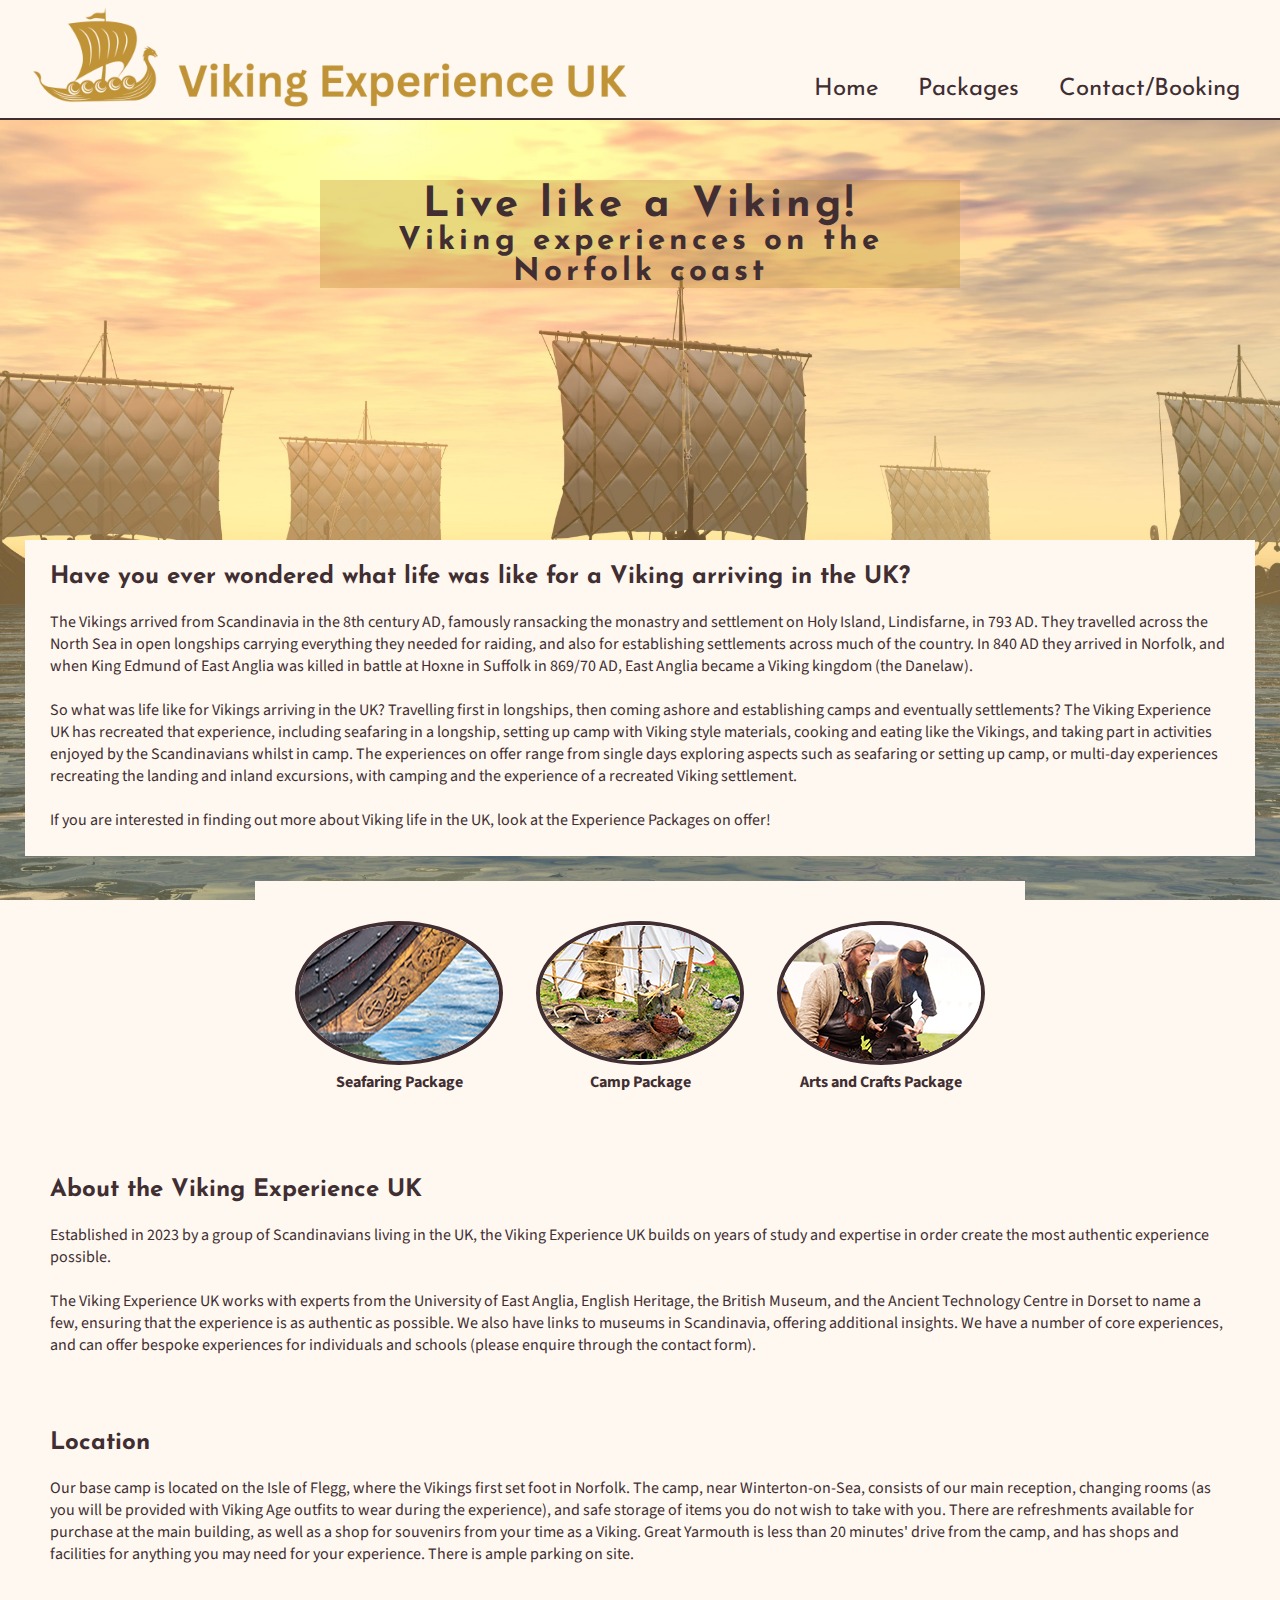
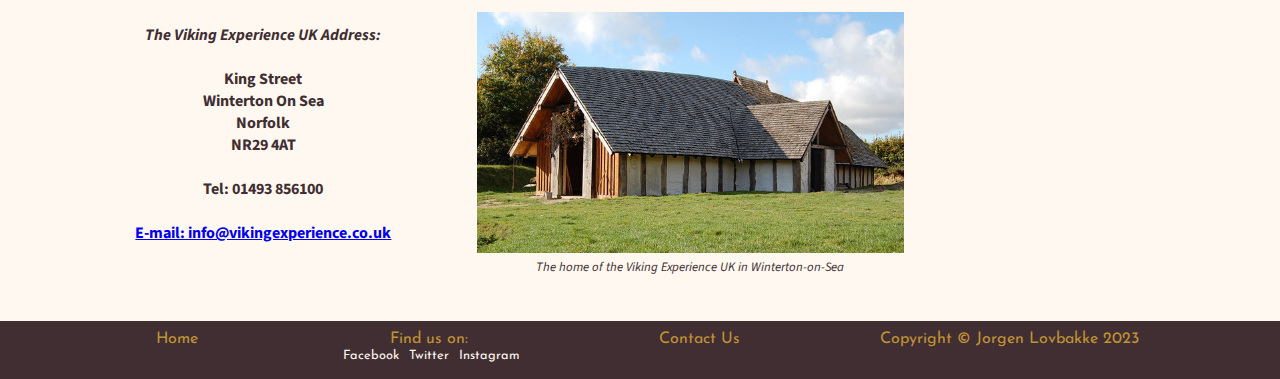
<file: index.html>
<!DOCTYPE html>
<html lang="en">
<head>
    <meta charset="UTF-8">
    <meta http-equiv="X-UA-Compatible" content="IE=edge">
    <meta name="viewport" content="width=device-width, initial-scale=1.0">
    <meta name="description" content="Viking Experience -Live like a Viking!">
    <meta name="keywords" content="viking experience, vikings, history, historical experiences">
    <meta name="author" content="Jorgen Lovbakke">
    <link rel="stylesheet" href="assets/css/style.css">
    <title>The Viking Experience.index</title>
</head>
<body>
    <!--Header section -Logo, title, links-->
    <header class="header">
        <div id="logo">
            <a href="index.html">
                <picture>
                    <source srcset="assets/images/logo-png.png" media="(max-width: 800px)" width="100" height="100">
                    <source srcset="assets/images/vikingexperience-logo.png">
                    <img src="assets/images/vikingexperience-logo.png" alt="Viking ship logo, acts as home button"
                        width="600" height="100">
                </picture>
            </a>
        </div>
        <nav>
            <ul class="nav-links">
                <li>
                    <a href="index.html" aria-label="Click here to go to the top of the home page.">
                        Home
                    </a>
                </li>
                <li>
                    <a href="packages.html" aria-label="Click here to go to package detail page.">
                        Packages
                    </a>
                </li>
                <li>
                    <a href="contact.html"
                        aria-label="Click here to go to the contact and booking page.">
                        Contact/Booking
                    </a>
                </li>
            </ul>
        </nav>
    </header>
    <main>
        <!--Cover text-->
        <section>
            <div id="cover-text">
                <h1>Live like a Viking!</h1>
                <br>
                <h2>Viking experiences on the Norfolk coast</h2>
            </div>
        </section>
        <!--Intro paragraph-->
        <section class="text">
            <div class="intro-text">
                <h2>Have you ever wondered what life was like for a Viking arriving in the UK?</h2>
                <br>
                <p>The Vikings arrived from Scandinavia in the 8th century AD, famously ransacking the monastry
                    and settlement on Holy Island, Lindisfarne, in 793 AD. They travelled across the North Sea
                    in open longships carrying everything they needed for raiding, and also for establishing
                    settlements across much of the country. In 840 AD they arrived in Norfolk, and when King
                    Edmund of East Anglia was killed in battle at Hoxne in Suffolk in 869/70 AD, East Anglia
                    became a Viking kingdom (the Danelaw).</p>
                <br>
                <p>So what was life like for Vikings arriving in the UK? Travelling first in longships,
                    then coming ashore and establishing camps and eventually settlements?
                    The Viking Experience UK has recreated that experience, including seafaring in a longship,
                    setting up camp with Viking style materials, cooking and eating like the Vikings,
                    and taking part in activities enjoyed by the Scandinavians whilst in camp.
                    The experiences on offer range from single days exploring aspects such as seafaring
                    or setting up camp, or multi-day experiences recreating the landing and inland excursions,
                    with camping and the experience of a recreated Viking settlement.</p>
                <br>
                <p>If you are interested in finding out more about Viking life in the UK, look at the
                    Experience Packages on offer!</p>
            </div>
        </section>
        <!--Package links-->
        <div class="package-links">
            <ul>
                <li>
                    <figure id="seafaring-link-image">
                        <img src="assets/images/seafaring-package-med.jpg"
                            alt="Close-up image of the keel of a Viking ship going through water, with carved Viking decorations."
                            id="seafaring-link">
                        <br>
                        <a href="packages.html#seafaring-details"
                            aria-label="Link to details about the seafaring experience package.">
                            Seafaring Package
                        </a>
                    </figure>
                </li>
                <li>
                    <figure id="camp-link-image">
                        <img src="assets/images/camp-package-med.jpg"
                            alt="Image of a Viking tent with Viking tools and equipment in camp." id="camp-link">
                        <br>
                        <a href="packages.html#camp-details"
                            aria-label="Link to details about the camp experience package.">
                            Camp Package
                        </a>
                    </figure>
                </li>
                <li>
                    <figure id="arts-crafts-link-image">
                        <img src="assets/images/arts-crafts-package-med.jpg"
                            alt="Image of two Viking blacksmiths working with an anvil." id="arts-crafts-link">
                        <br>
                        <a href="packages.html#arts-crafts-details"
                            aria-label="Link to details about the arts and crafts experience package.">
                            Arts and Crafts Package
                        </a>
                    </figure>
                </li>
            </ul>
        </div>
        <!--About us-->
        <section class="text">
            <div class="about-background">
                <h2>About the Viking Experience UK</h2>
                <br>
                <p>Established in 2023 by a group of Scandinavians living in the UK, the Viking Experience UK
                    builds on years of study and expertise in order create the most authentic experience possible.</p>
                <br>
                <p>The Viking Experience UK works with experts from the University of East Anglia, English
                    Heritage, the British Museum, and the Ancient Technology Centre in Dorset to name a few,
                    ensuring that the experience is as authentic as possible. We also have links to museums in
                    Scandinavia, offering additional insights. We have a number of core experiences, and can offer
                    bespoke experiences for individuals and schools (please enquire through the contact form).</p>
            </div>
        </section>
        <!--Location-->
        <section class="text">
            <div id="location-background">
                <div id="location">
                    <h2>Location</h2>
                    <br>
                    <p id="location-text">Our base camp is located on the Isle of Flegg, where the Vikings first set
                        foot in
                        Norfolk.
                        The camp, near Winterton-on-Sea, consists of our main reception, changing rooms (as you will be
                        provided with Viking Age outfits to wear during the experience), and safe storage of items you
                        do not
                        wish to take with you. There are refreshments available for purchase at the main building,
                        as well as a shop for souvenirs from your time as a Viking. Great Yarmouth is less than 20
                        minutes'
                        drive from the camp, and has shops and facilities for anything you may need for your experience.
                        There is ample parking on site.
                    </p>
                    <br>
                    <div id="location-images">
                        <p id="address-details">
                            <strong>
                                <em>The Viking Experience UK Address:</em>
                                <br>
                                <br>
                                King Street
                                <br> 
                                Winterton On Sea
                                <br> 
                                Norfolk
                                <br> 
                                NR29 4AT
                                <br>
                                <br>
                                Tel: 01493 856100
                                <br>
                                <br>
                                <a href="mailto:info@vikingexperience.co.uk">
                                    E-mail:
                                    info@vikingexperience.co.uk
                                </a>
                            </strong>
                        </p>
                        <figure id="reception">
                            <img src="assets/images/reception-photo.jpg"
                                alt="Image of the reception building of the Viking Experience UK." id="reception-image">
                            <figcaption>
                                <em>The home of the Viking Experience UK in Winterton-on-Sea</em>
                            </figcaption>
                        </figure>
                        <iframe
                            src="https://www.google.com/maps/embed?pb=!1m14!1m12!1m3!1d32521.389289994273!2d1.6829608828067024!3d52.71113413404594!2m3!1f0!2f0!3f0!3m2!1i1024!2i768!4f13.1!5e0!3m2!1sen!2suk!4v1684159637810!5m2!1sen!2suk"
                            id="map" style="border:0;" allowfullscreen="" loading="lazy"
                            referrerpolicy="no-referrer-when-downgrade"
                            aria-label="Map of the location of the Viking Experience UK from Google Maps.">
                        </iframe>
                    </div>
                </div>
            </div>
        </section>
    </main>
    <footer class="footer">
        <a href="index.html" aria-label="Click link to go to the top of the home page.">
            Home
        </a>
        <dl id="socialmedia">
            <dt>Find us on:</dt>
            <dd>
                <a href="https://www.facebook.com" target="_blank" rel="noopener"
                    aria-label="Find us on Facebook (link opens in new tab)">
                    Facebook
                </a>
            </dd>
            <dd>
                <a href="https://www.twitter.com" target="_blank" rel="noopener"
                    aria-label="Find us on Twitter (link opens in new tab)">
                    Twitter
                </a>
            </dd>
            <dd>
                <a href="https://www.instagram.com" target="_blank" rel="noopener"
                    aria-label="Find us on Instagram (link opens in new tab)">
                    Instagram
                </a>
            </dd>
        </dl>
        <a href="contact.html" aria-label="Click link to go to the contact and booking form.">
            Contact Us
        </a>
        <span>Copyright © Jorgen Lovbakke 2023</span>
    </footer>
</body>
</html>
</file>
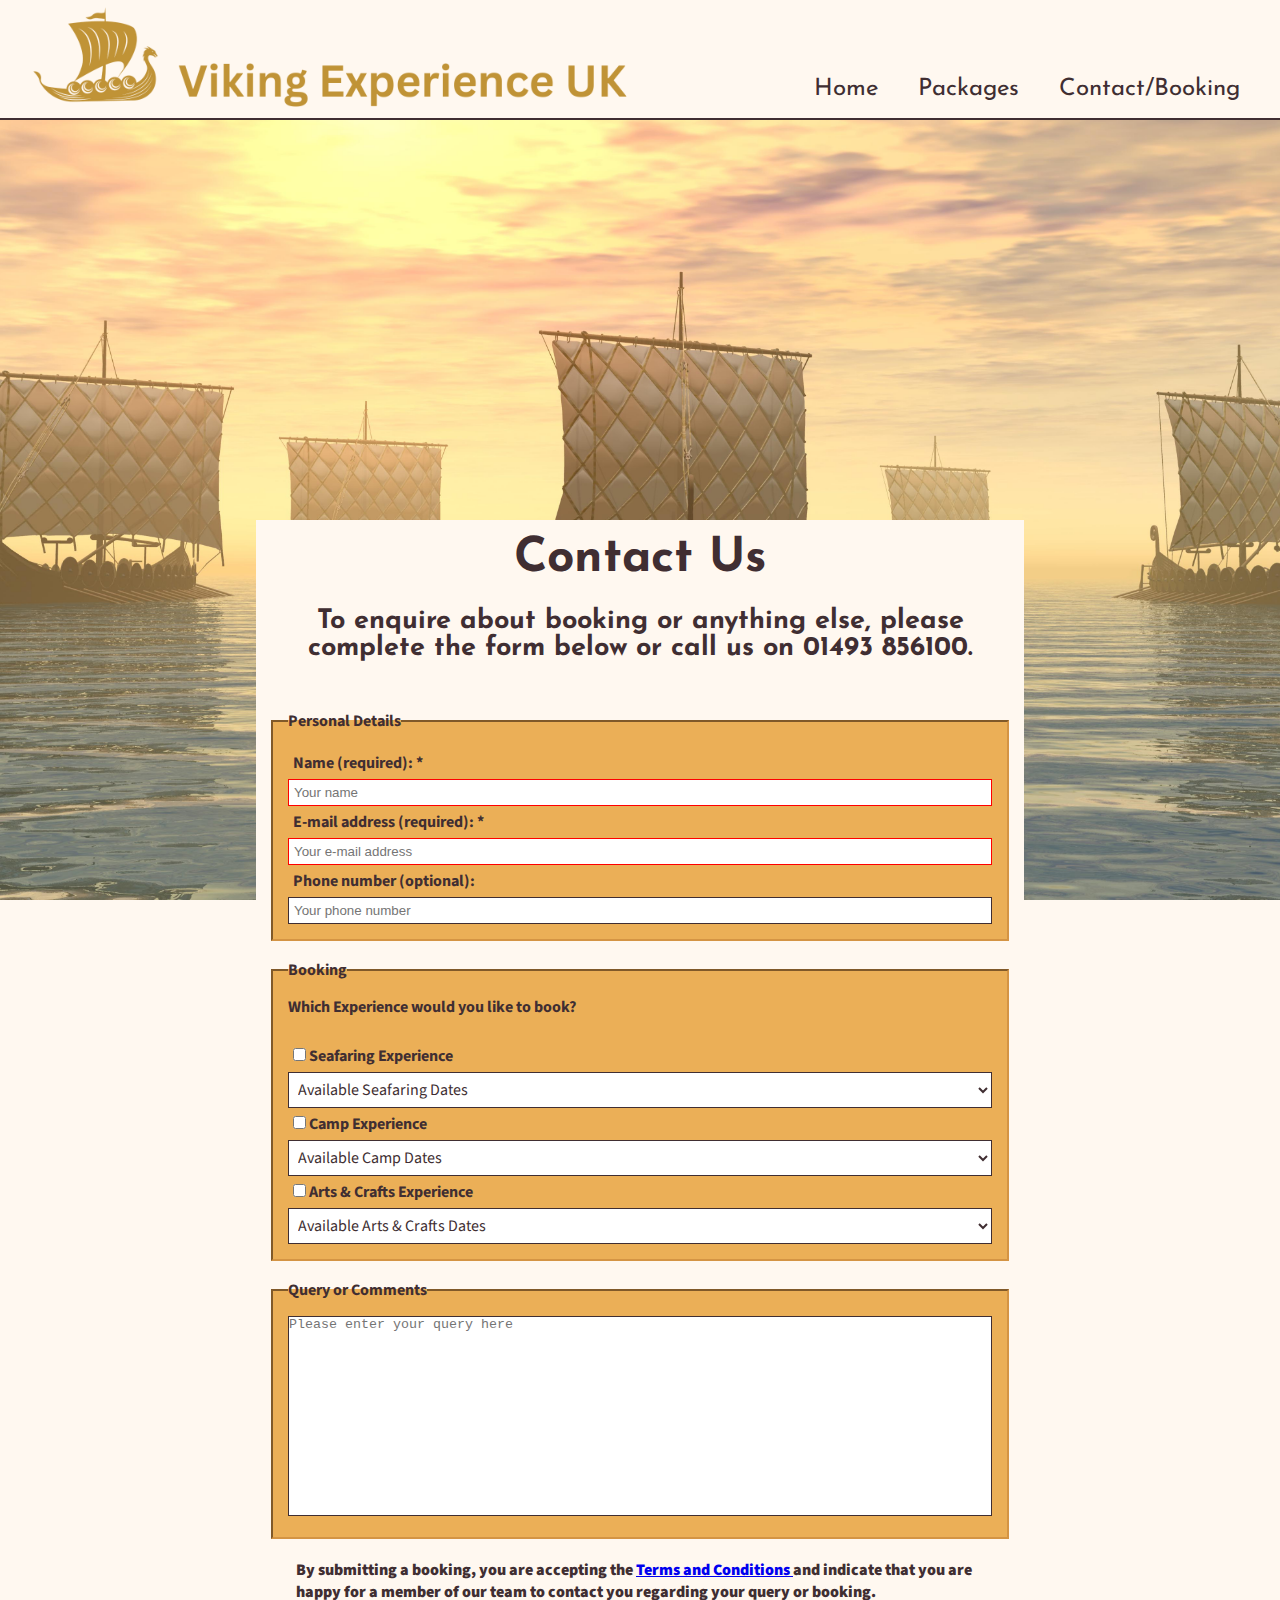
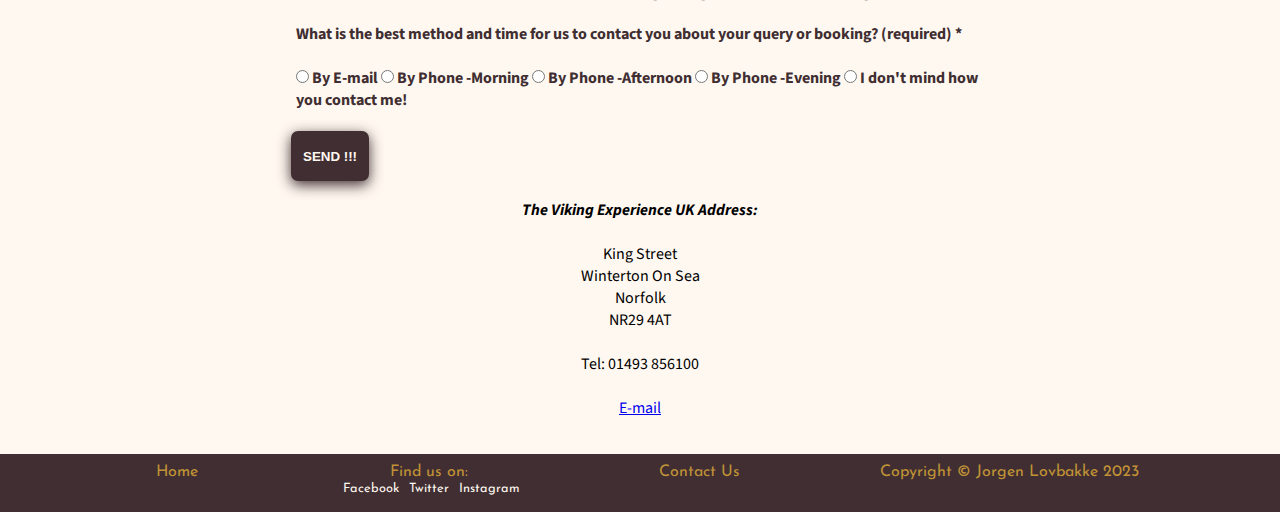
<file: contact.html>
<!DOCTYPE html>
<html lang="en">
<head>
    <meta charset="UTF-8">
    <meta http-equiv="X-UA-Compatible" content="IE=edge">
    <meta name="viewport" content="width=device-width, initial-scale=1.0">
    <meta name="description" content="Viking Experience -Live like a Viking!">
    <meta name="keywords" content="viking experience, vikings, history, historical experiences">
    <meta name="author" content="Jorgen Lovbakke">
    <link rel="stylesheet" href="assets/css/style.css">
    <title>The Viking Experience.contact</title>
</head>
<body>
    <!--Header section -Logo, title, links-->
    <header class="header">
        <div id="logo">
            <a href="index.html">
                <picture>
                    <source srcset="assets/images/logo-png.png" media="(max-width: 800px)" width="100" height="100">
                    <source srcset="assets/images/vikingexperience-logo.png">
                    <img src="assets/images/vikingexperience-logo.png" alt="Viking ship logo, acts as home button"
                        width="600" height="100">
                </picture>
            </a>
        </div>
        <nav>
            <ul class="nav-links">
                <li>
                    <a href="index.html" aria-label="Click here to go to the top of the home page.">
                        Home
                    </a>
                </li>
                <li>
                    <a href="packages.html" aria-label="Click here to go to package detail page.">
                        Packages
                    </a>
                </li>
                <li>
                    <a href="contact.html"
                        aria-label="Click here to go to the contact and booking page.">
                        Contact/Booking
                    </a>
                </li>
            </ul>
        </nav>
    </header>

    <main>
        <!--Anchor for link-->
        <a id="contact-form"></a>
        <!--Form section-->
        <section id="contact-form-structure">
            <div class="contact-intro">
                <h1>Contact Us</h1>
            </div>
            <div class="contact-intro-lower">
                <h2>To enquire about booking or anything else, please complete the form below or call us on 01493
                    856100.</h2>
            </div>
            <br>
            <form id="form-layout" method="GET" action="thank-you.html">
                <div>
                    <fieldset id="personal-details">
                        <legend>Personal Details</legend>
                        <p>
                            <label for="name" class="fixedwidth-personal">
                                Name (required): 
                                <span class="req">
                                    *
                                </span>
                            </label>
                            <input type="text" name="name" class="fixedwidth-personal" id="name" placeholder="Your name"
                                required>
                        </p>
                        <p>
                            <label for="email" class="fixedwidth-personal">
                                E-mail address (required): 
                                <span class="req">
                                    *
                                </span>
                            </label>
                            <input type="email" name="email" class="fixedwidth-personal" id="email"
                                placeholder="Your e-mail address" required>
                        </p>
                        <p>
                            <label for="telephone" class="fixedwidth-personal">
                                Phone number (optional): 
                            </label>
                            <input type="number" name="telephone" class="fixedwidth-personal" id="telephone"
                                placeholder="Your phone number">
                        </p>
                    </fieldset>
                </div>
                <br>
                <!--Booking section-->
                <fieldset id="booking">
                    <legend>
                        Booking
                    </legend>
                    <p>Which Experience would you like to book?</p>
                    <br>
                    <!--Checkbox buttons and dates-->
                    <div>
                        <label class="fixedwidth-dates"><input type="checkbox" name="seafaring-booking" value="1"
                                aria-label="Click here to select the seafaring experience package.">
                            Seafaring Experience
                        </label>
                        <select class="dates fixedwidth-dates">
                            <option>Available Seafaring Dates</option>
                            <option>Wed 7 June 2023</option>
                            <option>Sun 11 June 2023</option>
                            <option>Wed 5 July 2023</option>
                            <option>Sun 9 July 2023</option>
                            <option>Wed 9 Aug 2023</option>
                            <option>Sun 13 Aug 2023</option>
                        </select>
                    </div>
                    <div>
                        <label class="fixedwidth-dates"><input type="checkbox" name="camp-booking" value="2"
                                aria-label="Click here to select the camp experience package.">
                            Camp Experience
                        </label>
                        <select class="dates fixedwidth-dates">
                            <option>Available Camp Dates</option>
                            <option>Sat 17-Sun 18 June 2023</option>
                            <option>Wed 21-Thu 22 June 2023</option>
                            <option>Sat 15-Sun 16 July 2023</option>
                            <option>Wed 19-Thu 20 July 2023</option>
                            <option>Sat 19-Sun 20 Aug 2023</option>
                            <option>Wed 23-Thu 24 Aug 2023</option>
                        </select>
                    </div>
                    <div>
                        <label class="fixedwidth-dates"><input type="checkbox" name="arts-crafts-booking" value="3"
                                aria-label="Click here to select the arts and crafts experience package.">
                            Arts & Crafts Experience
                        </label>
                        <select class="dates fixedwidth-dates">
                            <option>Available Arts & Crafts Dates</option>
                            <option>Tue 6 June 2023</option>
                            <option>Sat 10 June 2023</option>
                            <option>Tue 4 July 2023</option>
                            <option>Sat 8 July 2023</option>
                            <option>Tue 8 Aug 2023</option>
                            <option>Sat 12 Aug 2023</option>
                        </select>
                    </div>
                </fieldset>
                <br>
                <!--Query: Open Text-->
                <div id="open-query-and-submit">
                    <fieldset id="query-field">
                        <legend>
                            Query or Comments
                        </legend>
                        <p>
                            <textarea name="query" id="query" placeholder="Please enter your query here" aria-label="Open text field for queries or comments."></textarea>
                        </p>
                    </fieldset>
                    <fieldset id="form-submit">
                        <p class="text">
                            <strong>
                                By submitting a booking, you are accepting the 
                                <a href="t-and-c.html" target="_blank"
                                    aria-label="Link to terms and conditions (opens in new window)">
                                    Terms and Conditions
                                </a>
                                and indicate that you are happy for a member
                                of our team to contact you regarding your query or booking. 
                            </strong>
                        </p>
                        <div class="text">
                            What is the best method and time for us to contact you about your query or booking? (required)
                            <span class="req">
                                 *
                            </span>
                            <br>
                            <br>
                            <input type="radio" name="query-call" id="email-contact" value="email-contact" required>
                            <label for="email-contact">
                                By E-mail
                            </label>
                            <input type="radio" name="query-call" id="phone-morning" value="phone-morning">
                            <label for="phone-morning">
                                By Phone -Morning
                            </label>
                            <input type="radio" name="query-call" id="phone-afternoon" value="phone-afternoon">
                            <label for="phone-afternoon">
                                By Phone -Afternoon
                            </label>
                            <input type="radio" name="query-call" id="phone-evening" value="phone-evening">
                            <label for="phone-evening">
                                By Phone -Evening
                            </label>
                            <input type="radio" name="query-call" id="anytime" value="no-preference">
                            <label for="anytime">
                                I don't mind how you contact me!
                            </label>
                        </div>
                        <button class="submit-button" type="submit" name="submit">
                            Send !!!
                        </button>
                    </fieldset>
                </div>
                <br>
                <p id="contact-address">
                    <em>
                        <strong>
                            The Viking Experience UK Address:
                        </strong>
                    </em>
                    <br>
                    <br>
                    King Street
                    <br> 
                    Winterton On Sea
                    <br> 
                    Norfolk
                    <br> 
                    NR29 4AT
                    <br>
                    <br>
                    Tel: 01493 856100
                    <br>
                    <br>
                    <a href="mailto:info@vikingexperience.co.uk">
                        E-mail
                    <br>
                    </a>
                </p>
            </form>
        </section>
    </main>
    <!--Footer-->
    <footer class="footer">
        <a href="index.html" aria-label="Click link to go to the top of the home page.">
            Home
        </a>
        <dl id="socialmedia">
            <dt>Find us on:</dt>
            <dd>
                <a href="https://www.facebook.com" target="_blank" rel="noopener"
                    aria-label="Find us on Facebook (link opens in new tab)">
                    Facebook
                </a>
            </dd>
            <dd>
                <a href="https://www.twitter.com" target="_blank" rel="noopener"
                    aria-label="Find us on Twitter (link opens in new tab)">
                    Twitter
                </a>
            </dd>
            <dd>
                <a href="https://www.instagram.com" target="_blank" rel="noopener"
                    aria-label="Find us on Instagram (link opens in new tab)">
                    Instagram
                </a>
            </dd>
        </dl>
        <a href="contact.html" aria-label="Click link to go to the contact and booking form.">
            Contact Us
        </a>
        <span>Copyright © Jorgen Lovbakke 2023</span>
    </footer>
</body>
</html>
</file>
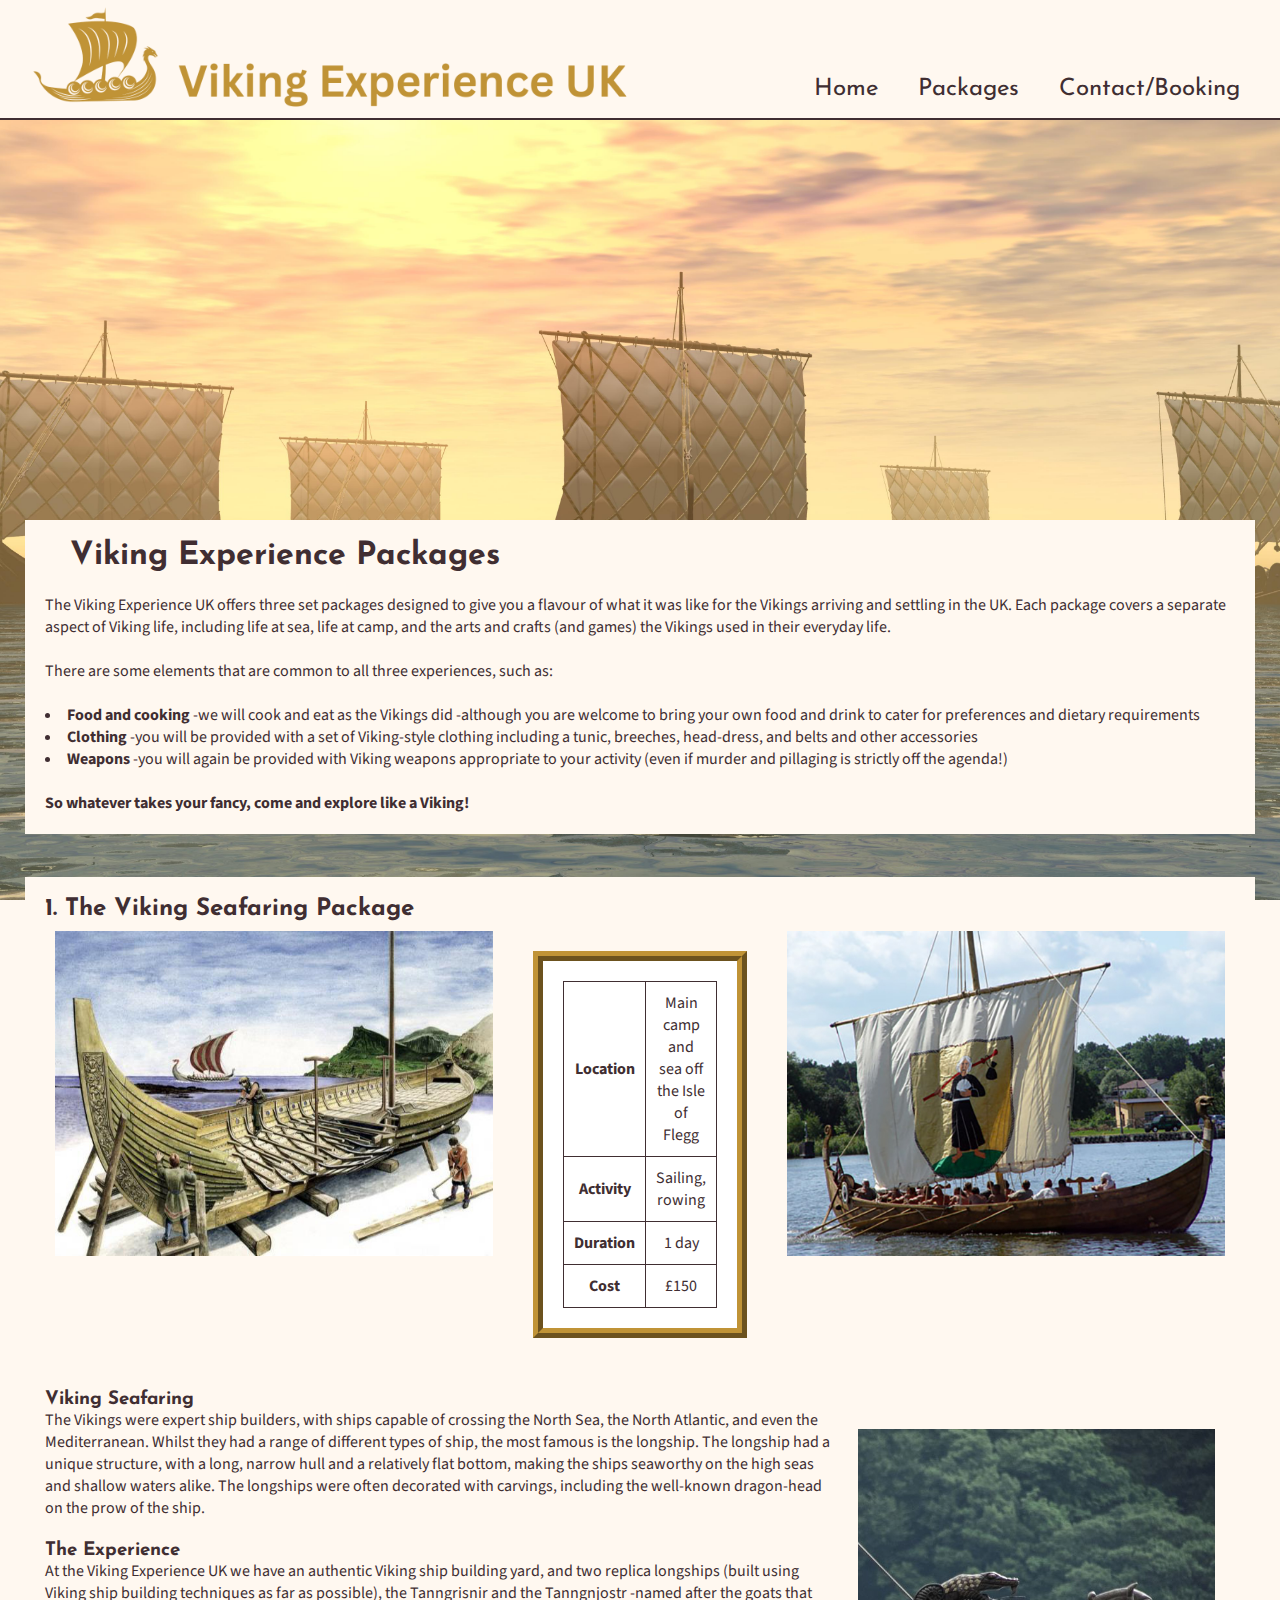
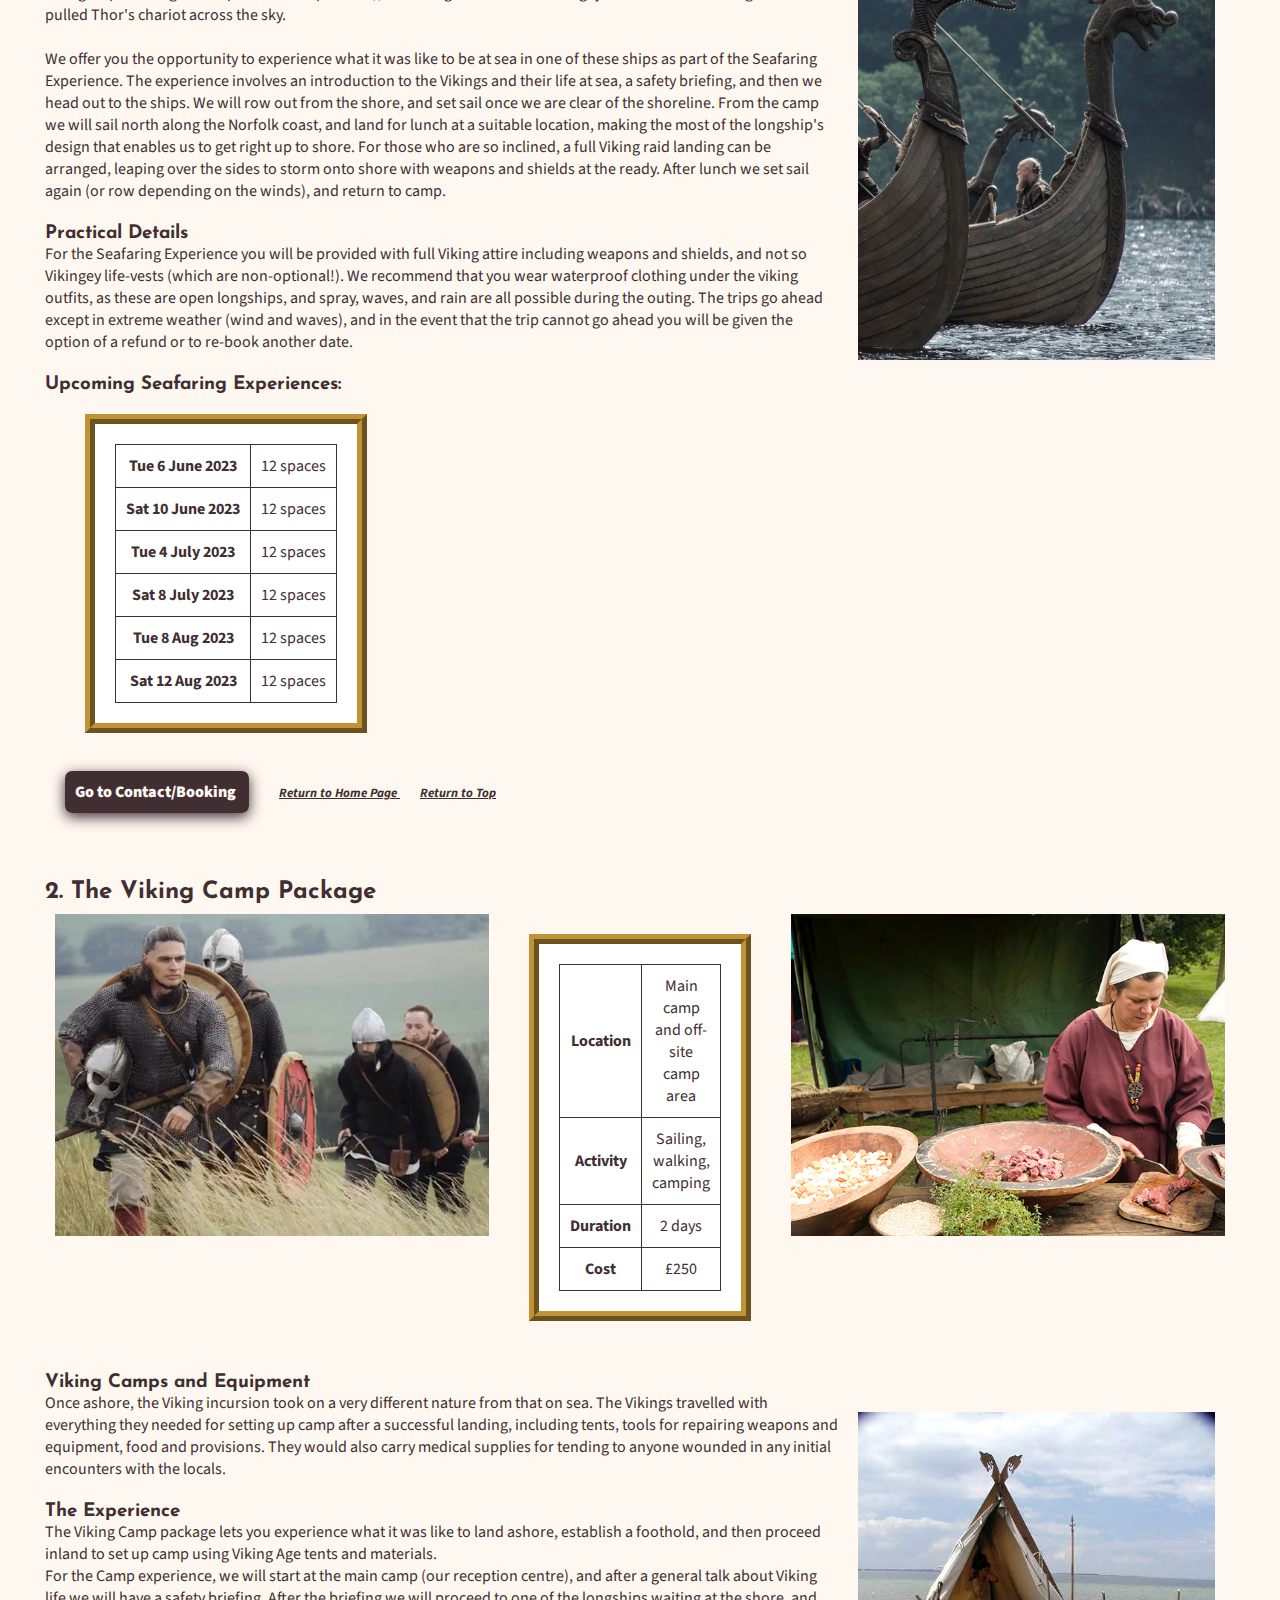
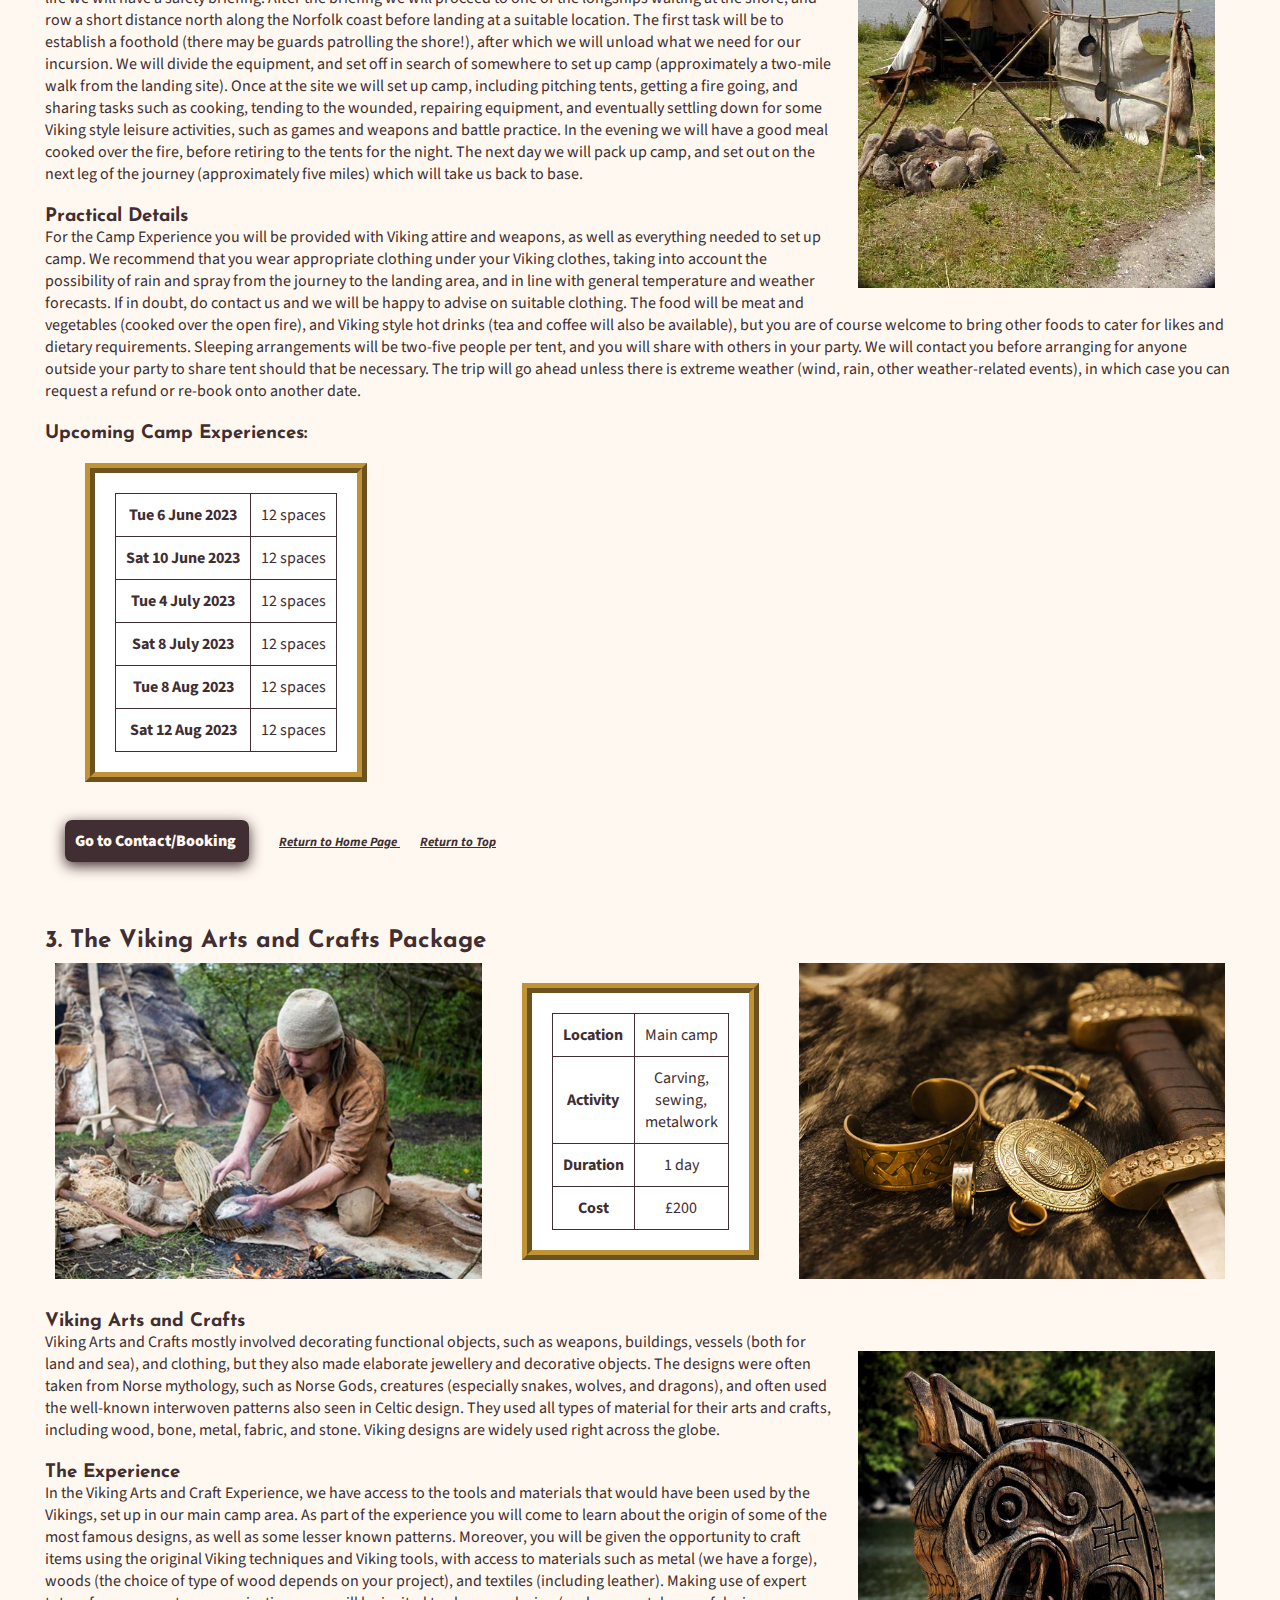
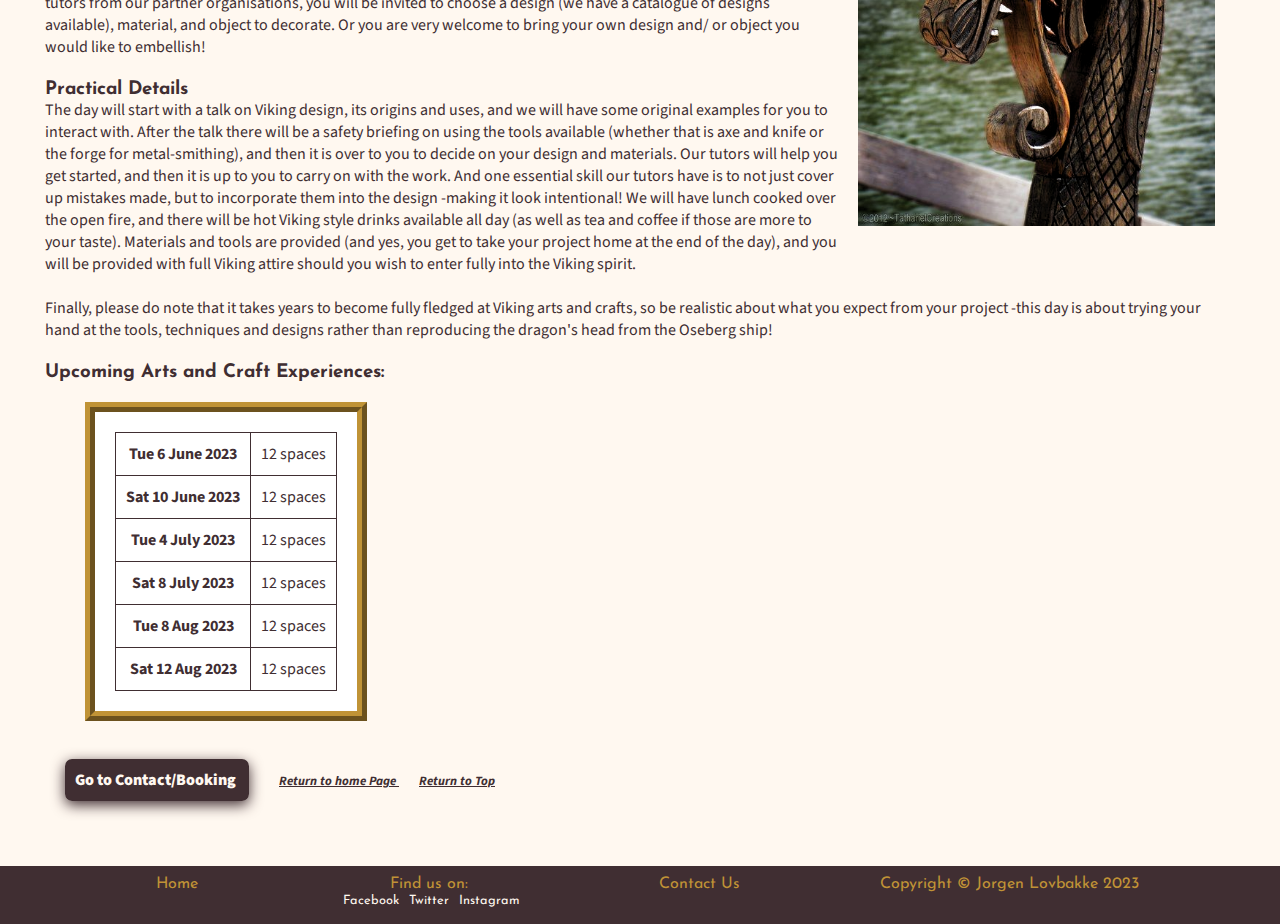
<file: packages.html>
<!DOCTYPE html>
<html lang="en">
<head>
    <meta charset="UTF-8">
    <meta http-equiv="X-UA-Compatible" content="IE=edge">
    <meta name="viewport" content="width=device-width, initial-scale=1.0">
    <meta name="description" content="Viking Experience -Live like a Viking!">
    <meta name="keywords" content="viking experience, vikings, history, historical experiences">
    <meta name="author" content="Jorgen Lovbakke">
    <link rel="stylesheet" href="assets/css/style.css">
    <title>The Viking Experience.index</title>
</head>
<body>
    <!--Header section -Logo, title, links-->
    <header class="header">
        <div id="logo">
            <a href="index.html">
                <picture>
                    <source srcset="assets/images/logo-png.png" media="(max-width: 800px)" width="100" height="100">
                    <source srcset="assets/images/vikingexperience-logo.png">
                    <img src="assets/images/vikingexperience-logo.png" alt="Viking ship logo, acts as home button"
                        width="600" height="100">
                </picture>
            </a>
        </div>
        <nav>
            <ul class="nav-links">
                <li>
                    <a href="index.html" aria-label="Click here to go to the top of the home page.">
                        Home
                    </a>
                </li>
                <li>
                    <a href="packages.html" aria-label="Click here to go to package detail page.">
                        Packages
                    </a>
                </li>
                <li>
                    <a href="contact.html"
                        aria-label="Click here to go to the contact and booking page.">
                        Contact/Booking
                    </a>
                </li>
            </ul>
        </nav>
    </header>
    <main>
        <!--Top anchor for returning to top of packages page-->
        <a id="top-anchor"></a>
        <!--Intro to packages-->
        <section class="package-intro">
            <h1 id="package-heading">
                <strong>
                    Viking Experience Packages
                </strong>
            </h1>
            <br>
            <div>
                <p>The Viking Experience UK offers three set packages designed to give you a flavour of what it
                    was like for the Vikings arriving and settling in the UK. Each package covers a separate aspect
                    of Viking life, including life at sea, life at camp, and the arts and crafts (and games) the Vikings
                    used in their everyday life.
                </p>
                <br>
                <p>There are some elements that are common to all three experiences, such as:</p>
                <br>
                <ul id="provided-list">
                    <li>
                        <strong>
                            Food and cooking
                        </strong>
                        -we will cook and eat as the Vikings did -although you are welcome to bring your own food and drink to cater
                        for preferences and dietary requirements
                    </li>
                    <li>
                        <strong>
                            Clothing
                        </strong> 
                        -you will be provided with a set of Viking-style clothing including
                        a tunic, breeches, head-dress, and belts and other accessories
                    </li>
                    <li>
                        <strong>
                            Weapons
                        </strong> 
                        -you will again be provided with Viking weapons appropriate to your activity
                        (even if murder and pillaging is strictly off the agenda!)
                    </li>
                </ul>
                <br>
                <p>
                    <strong>
                        So whatever takes your fancy, come and explore like a Viking!
                    </strong>
                </p>
            </div>
        </section>
        <br>
        <!--Seafaring Package-->
        <section class="seafaring-package">
            <a id="seafaring-details"></a>
            <h2>1. The Viking Seafaring Package</h2>
            <div class="seafaring-images">
                <img src="assets/images/seafaring-shipbuilding.jpg"
                    alt="Illustration of a Viking ship-building site on a beach, with two craftsmen working on a partially built longship." id="shipbuilding-image">
                <table>
                    <tr>
                        <td>
                            <strong>
                                Location
                            </strong>
                        </td>
                        <td>
                            Main camp and sea off the Isle of Flegg
                        </td>
                    </tr>
                    <tr>
                        <td>
                            <strong>
                                Activity
                            </strong>
                        </td>
                        <td>
                            Sailing, rowing
                        </td>
                    </tr>
                    <tr>
                        <td>
                            <strong>
                                Duration
                            </strong>
                        </td>
                        <td>
                            1 day
                        </td>
                    </tr>
                    <tr>
                        <td><strong>Cost</strong></td>
                        <td>£150</td>
                    </tr>
                </table>
                <img src="assets/images/seafaring-rowing.jpg"
                    alt="Contemporary image of a Viking longship being rowed along the seashore, passing a modern house in the distance." id="rowing-image">
            </div>
            <br>
            <div>
                <h3>
                    <strong>
                        Viking Seafaring
                    </strong>
                </h3>
                <p>
                    <img src="assets/images/seafaring-ship-keel.jpg"
                        alt="Image of a bearded man on board one of two Viking ships. We can see the carved dragon's heads on the bow of both ships, only the front-end of the ships are in the image."
                        class="package-image" width="300" height="450">
                    The Vikings were expert ship builders, with ships capable of crossing the North Sea, the North
                    Atlantic,
                    and even the Mediterranean. Whilst they had a range of different types of ship, the most famous is
                    the longship.
                    The longship had a unique structure, with a long, narrow hull and a relatively flat bottom, making
                    the ships seaworthy
                    on the high seas and shallow waters alike. The longships were often decorated with carvings,
                    including the
                    well-known dragon-head on the prow of the ship.
                </p>
                <br>
                <h3>
                    <strong>
                        The Experience
                    </strong>
                </h3>
                <p>At the Viking Experience UK we have an authentic Viking ship building yard, and two replica longships
                    (built
                    using Viking ship building techniques as far as possible), the Tanngrisnir and the Tanngnjostr
                    -named after the goats that pulled Thor's chariot
                    across the sky.</p>
                <br>
                <p>We offer you the opportunity to experience what it was like to be at sea in one of these ships as
                    part of the
                    Seafaring Experience. The experience involves an introduction to the Vikings and their life at sea,
                    a
                    safety briefing, and then we head out to the ships. We will row out from the shore, and set sail
                    once we are
                    clear of the shoreline. From the camp we will sail north along the Norfolk coast, and land for lunch
                    at a suitable location,
                    making the most of the longship's design that enables us to get right up to shore.
                    For those who are so inclined, a full Viking raid landing can be arranged, leaping over the sides to
                    storm onto shore
                    with weapons and shields at the ready. After lunch we set sail again (or row depending on the
                    winds), and return to
                    camp.</p>
                <br>
                <h3>
                    <strong>
                        Practical Details
                    </strong>
                </h3>
                <p>For the Seafaring Experience you will be provided with full Viking attire including weapons and
                    shields, and not so Vikingey life-vests (which are non-optional!).
                    We recommend that you wear waterproof clothing under the viking outfits, as these are open
                    longships, and
                    spray, waves, and rain are all possible during the outing. The trips go ahead except in extreme
                    weather (wind and waves),
                    and in the event that the trip cannot go ahead you will be given the option of a refund or to
                    re-book another date.</p>
            </div>
            <br>
            <div>
                <h3>Upcoming Seafaring Experiences:</h3>
                <table class="package-dates-table">
                    <tr>
                        <td>
                            <strong>
                                Tue 6 June 2023
                            </strong>
                        </td>
                        <td>
                            12 spaces
                        </td>
                    </tr>
                    <tr>
                        <td>
                            <strong>
                                Sat 10 June 2023
                            </strong>
                        </td>
                        <td>
                            12 spaces
                        </td>
                    </tr>
                    <tr>
                        <td>
                            <strong>
                                Tue 4 July 2023
                            </strong>
                        </td>
                        <td>
                            12 spaces
                        </td>
                    </tr>
                    <tr>
                        <td>
                            <strong>
                                Sat 8 July 2023
                            </strong>
                        </td>
                        <td>
                            12 spaces
                        </td>
                    </tr>
                    <tr>
                        <td>
                            <strong>
                                Tue 8 Aug 2023
                            </strong>
                        </td>
                        <td>
                            12 spaces
                        </td>
                    </tr>
                    <tr>
                        <td>
                            <strong>
                                Sat 12 Aug 2023
                            </strong>
                        </td>
                        <td>
                            12 spaces
                        </td>
                    </tr>
                </table>
            </div>
            <br>
            <div class="booking-return-buttons">
                <a class="button" href="contact.html#contact-form"
                    aria-label="Click button to go to the contact and booking form.">
                    <strong>
                        Go to Contact/Booking
                    </strong>
                </a>
                <a class="return" href="index.html#intro-text"
                    aria-label="Click link to go back to the home page.">
                    <em>
                        <strong>
                            Return to Home Page
                        </strong>
                    </em>
                </a>
                <a class="return-top" href="packages.html#top-anchor"
                    aria-label="Click link to go back to the top of the package detail page.">
                    <em>
                        <strong>
                            Return to Top
                        </strong>
                    </em>
                </a>
            </div>
        </section>
        <!--Camp Package-->
        <section class="camp-package">
            <a id="camp-details"></a>
            <h2>2. The Viking Camp Package</h2>
            <div class="camp-images">
                <img src="assets/images/camp-walking.webp"
                    alt="Contemporary image of five men in Viking outfits walking through the countryside, carrying shields, weapons, and supplies." id="walking-image">
                <table>
                    <tr>
                        <td>
                            <strong>
                                Location
                            </strong>
                        </td>
                        <td>
                            Main camp and off-site camp area
                        </td>
                    </tr>
                    <tr>
                        <td>
                            <strong>
                                Activity
                            </strong>
                        </td>
                        <td>
                            Sailing, walking, camping
                        </td>
                    </tr>
                    <tr>
                        <td>
                            <strong>
                                Duration
                            </strong>
                        </td>
                        <td>
                            2 days
                        </td>
                    </tr>
                    <tr>
                        <td>
                            <strong>
                                Cost
                            </strong>
                        </td>
                        <td>
                            £250
                        </td>
                    </tr>
                </table>
                <img src="assets/images/camp-two-cooks.jpg"
                    alt="Contemporary image of a woman in a Viking outfit cooking over a barbecue in a Viking re-enactment camp, preparing meat for a stew." id="cooks-image">
            </div>
            <br>
            <div>
                <h3>Viking Camps and Equipment</h3>
                <p>
                    <img src="assets/images/camp-tent.jpg"
                        alt="Image of a Viking tent in camp, with leather skin hung outside to dry and a fire that is not burning."
                        class="package-image" width="300" height="450">
                    Once ashore, the Viking incursion took on a very different nature from that on sea. The Vikings
                    travelled with everything they needed for setting up camp after a successful landing, including
                    tents,
                    tools for repairing weapons and equipment, food and provisions. They would also carry medical
                    supplies
                    for tending to anyone wounded in any initial encounters with the locals.
                </p>
                <br>
                <h3>The Experience</h3>
                <p>The Viking Camp package lets you experience what it was like to land ashore, establish a foothold,
                    and
                    then proceed inland to set up camp using Viking Age tents and materials.
                    <br>
                    For the Camp experience, we will start at the main camp (our reception centre), and after a general
                    talk about Viking life we will have a safety briefing.
                    After the briefing we will proceed to one of the longships waiting at the shore, and row a short
                    distance north along the Norfolk coast before landing at a suitable location.
                    The first task will be to establish a foothold (there may be guards patrolling the shore!), after
                    which we will unload what we need
                    for our incursion. We will divide the equipment, and set off in search of somewhere to set up camp
                    (approximately a two-mile walk from the landing site).
                    Once at the site we will set up camp, including pitching tents, getting a fire going, and sharing
                    tasks
                    such as cooking, tending to the wounded, repairing equipment, and eventually settling down for some
                    Viking style leisure activities, such as games and weapons and battle practice. In the evening we
                    will have a good meal
                    cooked over the fire, before retiring to the tents for the night. The next day we will pack up camp,
                    and
                    set out on the next leg of the journey (approximately five miles) which will take us back to base.
                </p>
                <br>
                <h3>Practical Details</h3>
                <p>For the Camp Experience you will be provided with Viking attire and weapons, as well as everything
                    needed to set up camp.
                    We recommend that you wear appropriate clothing under your Viking clothes, taking into account the
                    possibility of rain and spray from
                    the journey to the landing area, and in line with general temperature and weather forecasts. If in
                    doubt, do contact us and
                    we will be happy to advise on suitable clothing. The food will be meat and vegetables (cooked over
                    the open fire), and Viking style hot drinks
                    (tea and coffee will also be available), but you are of course welcome to bring other foods to cater
                    for likes and dietary requirements.
                    Sleeping arrangements will be two-five people per tent, and you will share with others in your
                    party. We will
                    contact you before arranging for anyone outside your party to share tent should that be necessary.
                    The trip will go ahead unless there is extreme weather (wind, rain,
                    other weather-related events), in which case you can request a refund or re-book onto another date.
                </p>
                <br>
            </div>
            <div>
                <h3>Upcoming Camp Experiences:</h3>
                <table class="package-dates-table">
                    <tr>
                        <td>
                            <strong>
                                Tue 6 June 2023
                            </strong>
                        </td>
                        <td>
                            12 spaces
                        </td>
                    </tr>
                    <tr>
                        <td>
                            <strong>
                                Sat 10 June 2023
                            </strong>
                        </td>
                        <td>
                            12 spaces
                        </td>
                    </tr>
                    <tr>
                        <td>
                            <strong>
                                Tue 4 July 2023
                            </strong>
                        </td>
                        <td>
                            12 spaces
                        </td>
                    </tr>
                    <tr>
                        <td>
                            <strong>
                                Sat 8 July 2023
                            </strong>
                        </td>
                        <td>
                            12 spaces
                        </td>
                    </tr>
                    <tr>
                        <td>
                            <strong>
                                Tue 8 Aug 2023
                            </strong>
                        </td>
                        <td>
                            12 spaces
                        </td>
                    </tr>
                    <tr>
                        <td>
                            <strong>
                                Sat 12 Aug 2023
                            </strong>
                        </td>
                        <td>
                            12 spaces
                        </td>
                    </tr>
                </table>
            </div>
            <br>
            <div class="booking-return-buttons">
                <a class="button" href="contact.html#contact-form"
                    aria-label="Click button to go to the contact and booking form.">
                    <strong>
                        Go to Contact/Booking
                    </strong>
                </a>
                <a class="return" href="index.html#intro-text"
                    aria-label="Click link to go back to the home page.">
                    <em>
                        <strong>
                            Return to Home Page
                        </strong>
                    </em>
                </a>
                <a class="return-top" href="packages.html#top-anchor"
                    aria-label="Click link to go back to the top of the package detail page.">
                    <em>
                        <strong>
                            Return to Top
                        </strong>
                    </em>
                </a>
            </div>
        </section>
        <section class="arts-crafts-package">
            <a id="arts-crafts-details"></a>
            <h2>3. The Viking Arts and Crafts Package</h2>
            <div class="arts-crafts-images">
                <img src="assets/images/arts-craftsman.jpg"
                    alt="Contemporary image of a craftsman in plain Viking clothes working with twines whilst kneeling on some fur skins to construct what looks like a quiver for arrows." id="craftsman-image">
                <table>
                    <tr>
                        <td>
                            <strong>
                                Location
                            </strong>
                        </td>
                        <td>
                            Main camp
                        </td>
                    </tr>
                    <tr>
                        <td>
                            <strong>
                                Activity
                            </strong>
                        </td>
                        <td>
                            Carving, sewing, metalwork
                        </td>
                    </tr>
                    <tr>
                        <td>
                            <strong>
                                Duration
                            </strong>
                        </td>
                        <td>
                            1 day
                        </td>
                    </tr>
                    <tr>
                        <td>
                            <strong>
                                Cost
                            </strong>
                        </td>
                        <td>
                            £200
                        </td>
                    </tr>
                </table>
                <img src="assets/images/arts-jewellery.jpg"
                    alt="Image of a selection of Viking style jewellery made from iron and silver. Mostly strands twisted into bracelets with elaborate dragon head clasps." id="jewellery-image">
            </div>
            <br>
            <div>
                <h3>Viking Arts and Crafts</h3>
                <p>
                    <img src="assets/images/arts-dragon-head.png"
                        alt="Image of a carved dragon's head on the bow of a viking ship." class="package-image"
                        width="300" height="450">
                    Viking Arts and Crafts mostly involved decorating functional objects, such as weapons, buildings,
                    vessels (both for land and sea), and clothing, but they also made elaborate jewellery and decorative
                    objects.
                    The designs were often taken from Norse mythology, such as Norse Gods, creatures (especially
                    snakes, wolves, and dragons), and often used the well-known interwoven patterns also seen in Celtic
                    design. They used all types of material for their arts and crafts, including
                    wood, bone, metal, fabric, and stone. Viking designs are widely used right across the globe.
                </p>
                <br>
                <h3>The Experience</h3>
                <p>In the Viking Arts and Craft Experience, we have access to the tools and materials that would have
                    been used by
                    the Vikings, set up in our main camp area. As part of the experience you will come to learn about
                    the origin
                    of some of the most famous designs, as well as some lesser known patterns. Moreover, you will be
                    given the opportunity to
                    craft items using the original Viking techniques and Viking tools, with access to materials such as
                    metal (we have a forge),
                    woods (the choice of type of wood depends on your project), and textiles (including leather). Making
                    use of
                    expert tutors from our partner organisations, you will be invited to choose a design (we have a
                    catalogue of designs available), material, and object to decorate.
                    Or you are very welcome to bring your own design and/ or object you would like to embellish!</p>
                <br>
                <h3>Practical Details</h3>
                <p>The day will start with a talk on Viking design, its origins and uses, and we will have some original
                    examples for
                    you to interact with. After the talk there will be a safety briefing on using the tools available
                    (whether that is axe and knife or
                    the forge for metal-smithing), and then it is over to you to decide on your design and materials.
                    Our tutors will help you get started,
                    and then it is up to you to carry on with the work. And one essential skill our tutors have is to
                    not just cover up mistakes made,
                    but to incorporate them into the design -making it look intentional! We will have lunch cooked over
                    the open fire,
                    and there will be hot Viking style drinks available all day (as well as tea and coffee if those are
                    more to your taste).
                    Materials and tools are provided (and yes, you get to take your project home at the end of the day),
                    and you will be
                    provided with full Viking attire should you wish to enter fully into the Viking spirit.</p>
                <br>
                <p>Finally,
                    please do note that it takes years to become fully fledged at Viking arts and crafts, so be
                    realistic about
                    what you expect from your project -this day is about trying your hand at the tools, techniques and
                    designs rather than
                    reproducing the dragon's head from the Oseberg ship!</p>
                <br>
            </div>
            <div>
                <h3>Upcoming Arts and Craft Experiences:</h3>
                <table class="package-dates-table">
                    <tr>
                        <td>
                            <strong>
                                Tue 6 June 2023
                            </strong>
                        </td>
                        <td>
                            12 spaces
                        </td>
                    </tr>
                    <tr>
                        <td>
                            <strong>
                                Sat 10 June 2023
                            </strong>
                        </td>
                        <td>
                            12 spaces
                        </td>
                    </tr>
                    <tr>
                        <td>
                            <strong>
                                Tue 4 July 2023
                            </strong>
                        </td>
                        <td>
                            12 spaces
                        </td>
                    </tr>
                    <tr>
                        <td>
                            <strong>
                                Sat 8 July 2023
                            </strong>
                        </td>
                        <td>
                            12 spaces
                        </td>
                    </tr>
                    <tr>
                        <td>
                            <strong>
                                Tue 8 Aug 2023
                            </strong>
                        </td>
                        <td>
                            12 spaces
                        </td>
                    </tr>
                    <tr>
                        <td>
                            <strong>
                                Sat 12 Aug 2023
                            </strong>
                        </td>
                        <td>
                            12 spaces
                        </td>
                    </tr>
                </table>
            </div>
            <br>
            <div class="booking-return-buttons">
                <a class="button" href="contact.html#contact-form"
                    aria-label="Click button to go to the contact and booking form.">
                    <strong>
                        Go to Contact/Booking
                    </strong>
                </a>
                <a class="return" href="index.html#intro-text"
                    aria-label="Click link to go back to the home page.">
                    <em>
                        <strong>
                            Return to home Page
                        </strong>
                    </em>
                </a>
                <a class="return-top" href="packages.html#top-anchor"
                    aria-label="Click link to go back to the top of the package detail page.">
                    <em>
                        <strong>
                            Return to Top
                        </strong>
                    </em>
                </a>
            </div>
        </section>
        <br>
    </main>
    <!--Footer-->
    <footer class="footer">
        <a href="index.html" aria-label="Click link to go to the top of the home page.">
            Home
        </a>
        <dl id="socialmedia">
            <dt>Find us on:</dt>
            <dd>
                <a href="https://www.facebook.com" target="_blank" rel="noopener"
                    aria-label="Find us on Facebook (link opens in new tab)">
                    Facebook
                </a>
            </dd>
            <dd>
                <a href="https://www.twitter.com" target="_blank" rel="noopener"
                    aria-label="Find us on Twitter (link opens in new tab)">
                    Twitter
                </a>
            </dd>
            <dd>
                <a href="https://www.instagram.com" target="_blank" rel="noopener"
                    aria-label="Find us on Instagram (link opens in new tab)">
                    Instagram
                </a>
            </dd>
        </dl>
        <a href="contact.html" aria-label="Click link to go to the contact and booking form.">
            Contact Us
        </a>
        <span>Copyright © Jorgen Lovbakke 2023</span>
    </footer>
</body>
</html>
</file>
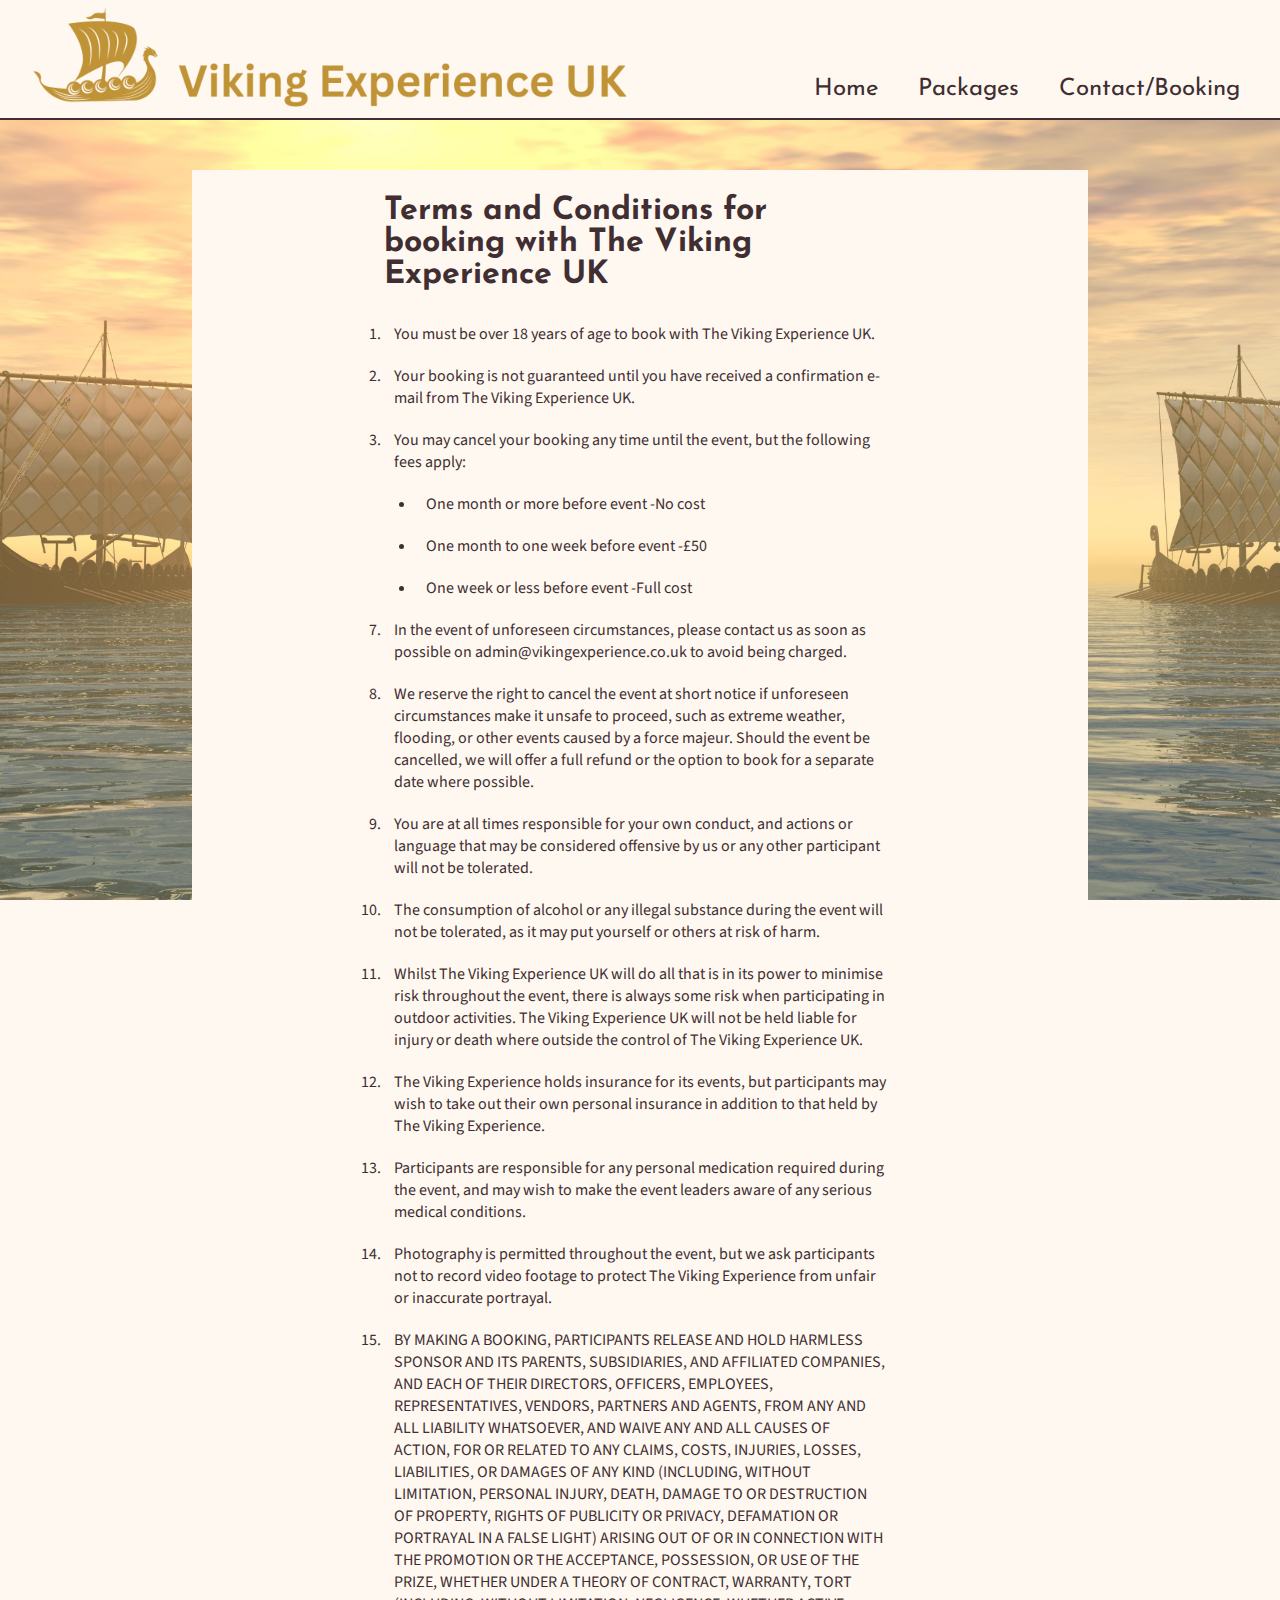
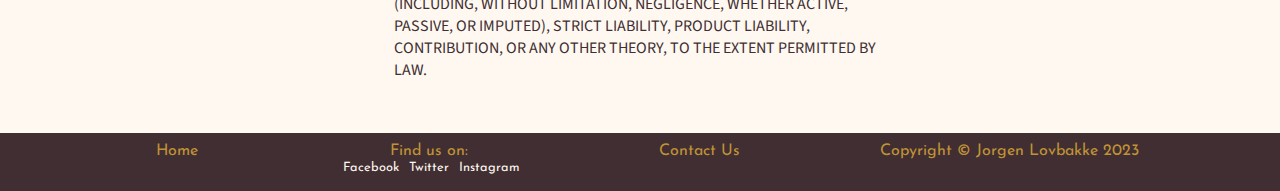
<file: t-and-c.html>
<!DOCTYPE html>
<html lang="en">
<head>
    <meta charset="UTF-8">
    <meta http-equiv="X-UA-Compatible" content="IE=edge">
    <meta name="viewport" content="width=device-width, initial-scale=1.0">
    <meta name="description" content="Viking Experience -Live like a Viking!">
    <meta name="keywords" content="viking experience, vikings, history, historical experiences">
    <meta name="author" content="Jorgen Lovbakke">
    <link rel="stylesheet" href="assets/css/style.css">
    <title>The Viking Experience.t-and-c</title>
</head>
<body>
    <!--Header section -Logo, title, links-->
    <header class="header">
        <div id="logo">
            <a href="index.html">
                <picture>
                    <source srcset="assets/images/logo-png.png" media="(max-width: 800px)" width="100" height="100">
                    <source srcset="assets/images/vikingexperience-logo.png">
                    <img src="assets/images/vikingexperience-logo.png" alt="Viking ship logo, acts as home button"
                        width="600" height="100">
                </picture>
            </a>
        </div>
        <nav>
            <ul class="nav-links">
                <li>
                    <a href="index.html" aria-label="Click here to go to the top of the home page.">
                        Home
                    </a>
                </li>
                <li>
                    <a href="packages.html" aria-label="Click here to go to package detail page.">
                        Packages
                    </a>
                </li>
                <li>
                    <a href="contact.html"
                        aria-label="Click here to go to the contact and booking page.">
                        Contact/Booking
                    </a>
                </li>
            </ul>
        </nav>
    </header>
    <main>
        <div id="t-and-c-content">
            <h1>Terms and Conditions for booking with The Viking Experience UK</h1>
            <br>
            <ol>
                <li>You must be over 18 years of age to book with The Viking Experience UK.</li>
                <li>Your booking is not guaranteed until you have received a confirmation e-mail from The Viking
                    Experience UK.</li>
                <li>You may cancel your booking any time until the event, but the following fees apply:</li>
                <li style="margin-left:2em; list-style-type: disc;">One month or more before event -No cost</li>
                <li style="margin-left:2em; list-style-type: disc;">One month to one week before event -£50</li>
                <li style="margin-left:2em; list-style-type: disc;">One week or less before event -Full cost</li>
                <li>In the event of unforeseen circumstances, please contact us as soon as possible on
                    admin@vikingexperience.co.uk to
                    avoid being charged.</li>
                <li>We reserve the right to cancel the event at short notice if unforeseen circumstances make it unsafe
                    to proceed, such
                    as extreme weather, flooding, or other events caused by a force majeur. Should the event be
                    cancelled, we will offer a
                    full refund or the option to book for a separate date where possible.</li>
                <li>You are at all times responsible for your own conduct, and actions or language that may be
                    considered offensive by us
                    or any other participant will not be tolerated.</li>
                <li>The consumption of alcohol or any illegal substance during the event will not be tolerated, as it
                    may put yourself or
                    others at risk of harm.</li>
                <li>Whilst The Viking Experience UK will do all that is in its power to minimise risk throughout the
                    event, there is
                    always some risk when participating in outdoor activities. The Viking Experience UK will not be held
                    liable for injury
                    or death where outside the control of The Viking Experience UK.</li>
                <li>The Viking Experience holds insurance for its events, but participants may wish to take out their
                    own personal
                    insurance in addition to that held by The Viking Experience.</li>
                <li>Participants are responsible for any personal medication required during the event, and may wish to
                    make the event
                    leaders aware of any serious medical conditions.</li>
                <li>Photography is permitted throughout the event, but we ask participants not to record video footage
                    to protect The
                    Viking Experience from unfair or inaccurate portrayal.</li>
                <li>BY MAKING A BOOKING, PARTICIPANTS RELEASE AND HOLD HARMLESS
                    SPONSOR AND ITS PARENTS, SUBSIDIARIES, AND AFFILIATED COMPANIES, AND
                    EACH OF THEIR DIRECTORS, OFFICERS, EMPLOYEES, REPRESENTATIVES,
                    VENDORS, PARTNERS AND AGENTS, FROM ANY AND ALL LIABILITY WHATSOEVER,
                    AND WAIVE ANY AND ALL CAUSES OF ACTION, FOR OR RELATED TO ANY CLAIMS,
                    COSTS, INJURIES, LOSSES, LIABILITIES, OR DAMAGES OF ANY KIND (INCLUDING,
                    WITHOUT LIMITATION, PERSONAL INJURY, DEATH, DAMAGE TO OR DESTRUCTION OF
                    PROPERTY, RIGHTS OF PUBLICITY OR PRIVACY, DEFAMATION OR PORTRAYAL IN A
                    FALSE LIGHT) ARISING OUT OF OR IN CONNECTION WITH THE PROMOTION OR THE
                    ACCEPTANCE, POSSESSION, OR USE OF THE PRIZE, WHETHER UNDER A THEORY OF
                    CONTRACT, WARRANTY, TORT (INCLUDING, WITHOUT LIMITATION, NEGLIGENCE,
                    WHETHER ACTIVE, PASSIVE, OR IMPUTED), STRICT LIABILITY, PRODUCT LIABILITY,
                    CONTRIBUTION, OR ANY OTHER THEORY, TO THE EXTENT PERMITTED BY LAW.</li>
            </ol>
            <br>
            <hr>
        </div>
    </main>
    <footer class="footer">
        <a href="index.html" aria-label="Click link to go to the top of the home page.">
            Home
        </a>
        <dl id="socialmedia">
            <dt>Find us on:</dt>
            <dd>
                <a href="https://www.facebook.com" target="_blank" rel="noopener"
                    aria-label="Find us on Facebook (link opens in new tab)">
                    Facebook
                </a>
            </dd>
            <dd>
                <a href="https://www.twitter.com" target="_blank" rel="noopener"
                    aria-label="Find us on Twitter (link opens in new tab)">
                    Twitter
                </a>
            </dd>
            <dd>
                <a href="https://www.instagram.com" target="_blank" rel="noopener"
                    aria-label="Find us on Instagram (link opens in new tab)">
                    Instagram
                </a>
            </dd>
        </dl>
        <a href="contact.html" aria-label="Click link to go to the contact and booking form.">
            Contact Us
        </a>
        <span>Copyright © Jorgen Lovbakke 2023</span>
    </footer>
</body>
</html>
</file>
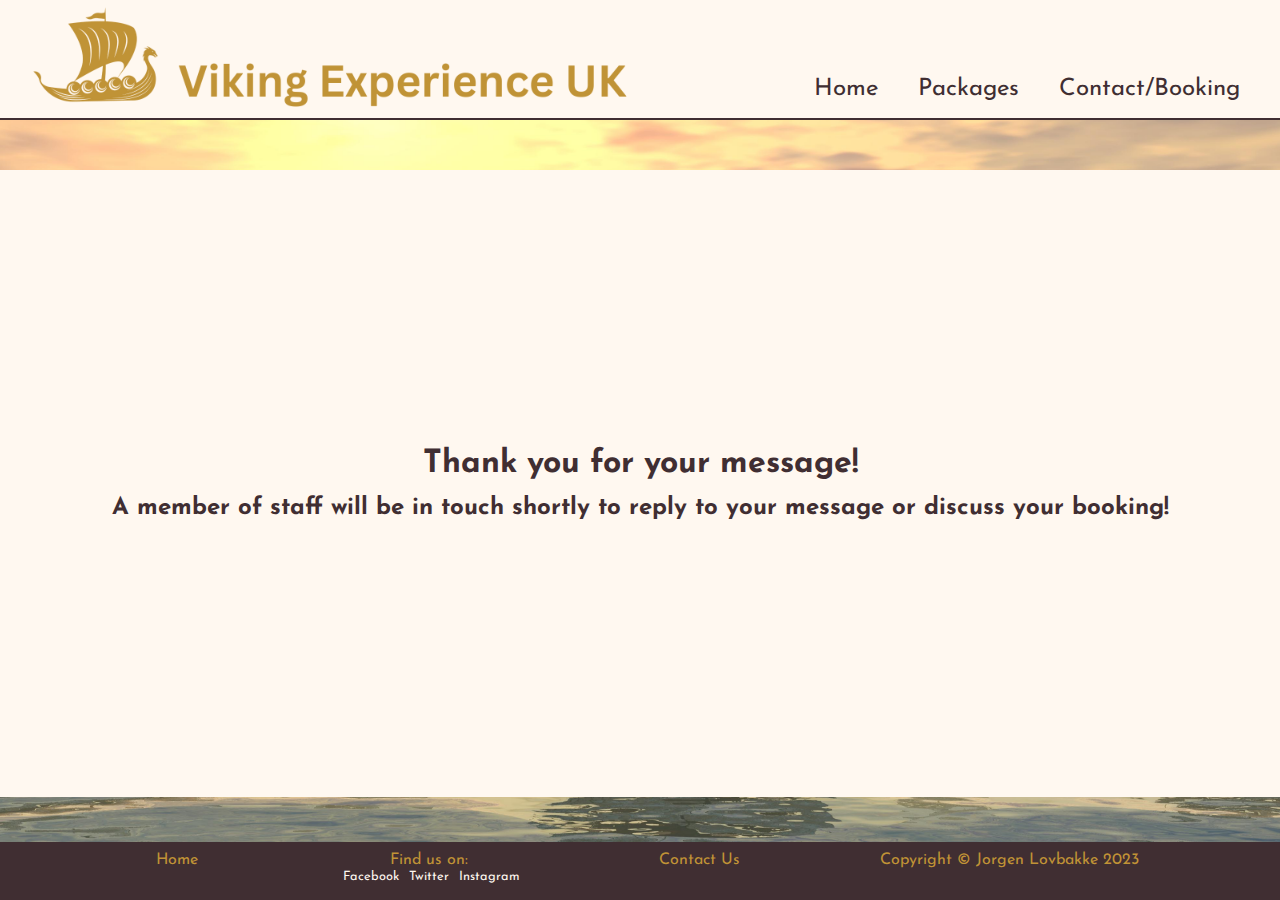
<file: thank-you.html>
<!DOCTYPE html>
<html lang="en">
<head>
    <meta charset="UTF-8">
    <meta http-equiv="X-UA-Compatible" content="IE=edge">
    <meta name="viewport" content="width=device-width, initial-scale=1.0">
    <meta name="description" content="Viking Experience -Live like a Viking!">
    <meta name="keywords" content="viking experience, vikings, history, historical experiences">
    <meta name="author" content="Jorgen Lovbakke">
    <link rel="stylesheet" href="assets/css/style.css">
    <title>The Viking Experience.thank-you</title>
</head>
<body>
    <!--Header section -Logo, title, links-->
    <header class="header">
        <div id="logo">
            <a href="index.html">
                <picture>
                    <source srcset="assets/images/logo-png.png" media="(max-width: 800px)" width="100" height="100">
                    <source srcset="assets/images/vikingexperience-logo.png">
                    <img src="assets/images/vikingexperience-logo.png" alt="Viking ship logo, acts as home button"
                        width="600" height="100">
                </picture>
            </a>
        </div>
        <nav>
            <ul class="nav-links">
                <li>
                    <a href="index.html" aria-label="Click here to go to the top of the home page.">
                        Home
                    </a>
                </li>
                <li>
                    <a href="packages.html" aria-label="Click here to go to package detail page.">
                        Packages
                    </a>
                </li>
                <li>
                    <a href="contact.html"
                        aria-label="Click here to go to the contact and booking page.">
                        Contact/Booking
                    </a>
                </li>
            </ul>
        </nav>
    </header>
    <!--Thank you message-->
    <main id="main-thank-you">
        <h1>Thank you for your message!</h1>
        <br>
        <h2>A member of staff will be in touch shortly to reply to your message or discuss your booking!</h2>
    </main>
    <footer class="footer">
        <a href="index.html" aria-label="Click link to go to the top of the home page.">
            Home
        </a>
        <dl id="socialmedia">
            <dt>Find us on:</dt>
            <dd>
                <a href="https://www.facebook.com" target="_blank" rel="noopener"
                    aria-label="Find us on Facebook (link opens in new tab)">
                    Facebook
                </a>
            </dd>
            <dd>
                <a href="https://www.twitter.com" target="_blank" rel="noopener"
                    aria-label="Find us on Twitter (link opens in new tab)">
                    Twitter
                </a>
            </dd>
            <dd>
                <a href="https://www.instagram.com" target="_blank" rel="noopener"
                    aria-label="Find us on Instagram (link opens in new tab)">
                    Instagram
                </a>
            </dd>
        </dl>
        <a href="contact.html" aria-label="Click link to go to the contact and booking form.">
            Contact Us
        </a>
        <span>Copyright © Jorgen Lovbakke 2023</span>
    </footer>
</body>
</html>
</file>
<file: assets/css/style.css>
@import url('https://fonts.googleapis.com/css2?family=Josefin+Sans:wght@700&family=Source+Sans+Pro&display=swap');

* {
    margin: 0;
    padding: 0;
    border: 0;
    box-sizing: border-box;
}

body {
    min-height: 100vh;
    width: 100%;
    background-color: #fff8f0;
    background-image: url("../images/main-image.jpg");
    background-attachment: fixed;
    background-repeat: no-repeat;
    background-position: center top;
    background-size: cover;
    display: flex;
    flex-direction: column;
    justify-content: center;
    align-items: center;
}

main {
    width: 100%;
    display: flex;
    flex-direction: column;
    justify-content: center;
    align-items: center;
}

/*Text styling*/
.text {
    font-family: "Source Sans Pro", sans-serif;
    color: #402e32;
    padding-top: 20px;
    margin: 0 25px;
}

h1,
h2,
h3 {
    font-family: "Josefin Sans", sans-serif;
}

img {
    max-width: 100%;
    height: auto;
}

/*Header container*/
.header {
    height: 120px;
    width: 100%;
    padding-bottom: 15px;
    padding-top: 15px;
    position: relative;
    display: inline-flex;
    justify-content: space-between;
    align-items: center;
    background-color: #fff8f0;
    border-bottom: 2px solid #402e32;
}

/*Logo*/
#logo {
    margin-left: 30px;
}

/*Nav-links*/
.nav-links {
    font-family: "Josefin Sans", sans-serif;
    font-size: 150%;
    color: #402e32;
    display: flex;
    flex-direction: row;
}

.nav-links li {
    float: right;
    list-style-type: none;
    margin-right: 40px;
    margin-top: 60px;
}

.nav-links li a {
    text-decoration: none;
    color: inherit;
}

.nav-links a:hover {
    border-bottom: 1px solid #402e32;
}

/*HOME PAGE*/
/*Cover text and Intro section*/
#cover-text {
    background: rgba(192, 146, 54, 0.35);
    font-size: 130%;
    font-family: "Josefin Sans", sans-serif;
    color: #402e32;
    letter-spacing: 4px;
    text-align: center;
    align-items: center;
    padding-top: 5px;
    width: 50%;
    height: auto;
    top: 180px;
    left: 25%;
    display: flex;
    justify-content: center;
    flex-flow: wrap;
    position: absolute;
}

.intro-text {
    background-color: #fff8f0;
    padding: 25px;
    margin-top: 400px;
}

.intro-text h1 {
    font-size: 200%;
}

/*Package-links section*/
.package-links {
    font-family: "Source Sans Pro", sans-serif;
    color: #402e32;
    font-size: 100%;
    font-weight: bold;
    text-align: center;
    display: flex;
    align-content: center;
    align-items: center;
    justify-content: space-around;
    position: relative;
    background: #fff8f0;
    padding: 25px;
    margin-top: 25px;
}

.package-links li {
    list-style-type: none;
    padding: 15px;
    display: inline-flex;
}

.package-links li a {
    text-decoration: none;
    color: inherit;
}

.package-links a:hover {
    border-bottom: 1px solid #402e32;
}

#seafaring-link {
    border-radius: 50%;
    border: 4px solid #402e32;
}

#camp-link {
    border-radius: 50%;
    border: 4px solid #402e32;
}

#arts-crafts-link {
    border-radius: 50%;
    border: 4px solid #402e32;
}

/*About section*/
.about-background {
    background-color: #fff8f0;
    padding: 25px;
    margin-bottom: 25px;
}

/*Location section*/
#location-background {
    background-color: #fff8f0;
    padding: 25px;
    margin-top: -20px;
    display: flex;
}

#location-text {
    display: flex;
    flex-direction: column;
    align-items: center;
    width: 100%;
}

#location {
    display: flex;
    flex-direction: column;
    width: 100%;
}

#location-images {
    display: flex;
    justify-content: space-evenly;
    padding-top: 25px;
    align-items: center;
    width: 100%;
}

#address-details {
    width: 100%;
    text-align: center;
    padding-bottom: 20px;
}

#reception {
    font-size: 80%;
    text-align: center;
    width: 100%;
}

#reception-image {
    width: 100%;
}

#map {
    padding-left: 10px;
    width: 75%;
    height: auto;
}

/*PACKAGES PAGE*/
#package-heading {
    font-family: "Josefin Sans", sans-serif;
    font-size: 200%;
    color: #402e32;
    margin-left: 25px;
}

.package-intro {
    font-family: "Source Sans Pro", sans-serif;
    color: #402e32;
    padding: 20px;
    margin: 400px 25px 25px 25px;
    background-color: #fff8f0;
}

#provided-list li {
    list-style-position: inside;
}

.seafaring-package {
    font-family: "Source Sans Pro", sans-serif;
    color: #402e32;
    padding: 20px;
    margin-left: 25px;
    margin-right: 25px;
    background-color: #fff8f0;
}

.camp-package {
    font-family: "Source Sans Pro", sans-serif;
    color: #402e32;
    padding: 20px;
    margin-top: 20px;
    margin-left: 25px;
    margin-right: 25px;
    background-color: #fff8f0;
}

.arts-crafts-package {
    font-family: "Source Sans Pro", sans-serif;
    color: #402e32;
    padding: 20px;
    margin-top: 20px;
    margin-left: 25px;
    margin-right: 25px;
    background-color: #fff8f0;
}

.package-image {
    padding: 20px;
    float: right;
    width: 33.33%;
    height: auto;
}

table {
    font-family: "Source Sans Pro", sans-serif;
    color: #402e32;
    background: #fff;
    padding: 20px;
    margin: 20px 40px;
    border-collapse: collapse;
    border: 1px solid #402e32;
    border-style: ridge;
    border-color: #c09336;
    border-width: 10px;
    display: inline-block;
}

td {
    border: 1px solid #402e32;
    padding: 10px;
    text-align: center;
}

.seafaring-images {
    display: flex;
    justify-content: space-around;
    flex-direction: row;
    padding: 10px;
    width: 100%;
}

#shipbuilding-image {
    width: 100%;
    height: 100%;
    overflow: hidden;
}

#rowing-image {
    width: 100%;
    height: 100%;
    overflow: hidden;
}

.camp-images {
    display: flex;
    justify-content: space-around;
    flex-direction: row;
    padding: 10px;
    width: 100%;
}

#walking-image {
    width: 100%;
    height: 100%;
    overflow: hidden;
}

#cooks-image {
    width: 100%;
    height: 100%;
    overflow: hidden;
}

.arts-crafts-images {
    display: flex;
    justify-content: space-around;
    flex-direction: row;
    padding: 10px;
    width: 100%;
}

#craftsman-image {
    width: 100%;
    height: 100%;
    overflow: hidden;
}

#jewellery-image {
    width: 100%;
    height: 100%;
    overflow: hidden;
}

.button {
    color: #fff8f0;
    background: #402e32;
    border: 2px solid #c09336;
    font-weight: bold;
    text-align: center;
    padding: 10px;
    margin-left: 20px;
    margin-right: 20px;
    line-height: 25px;
    border-radius: 7px;
    border: none;
    text-decoration: none;
    outline: 0;
    cursor: pointer;
    box-shadow: 0 4px 14px 0 #402e32;
    transition: background 0.2s ease,
        color 0.2s ease,
        box-shadow 0.2s ease;
}

.button:hover {
    background: rgba(255, 248, 240, 0.9);
    color: #402e32;
    box-shadow: 0 6px 20px #402e32;
}

.return {
    color: #402e32;
    font-family: "Source Sans Pro", sans-serif;
    font-size: 80%;
    padding: 10px;
    padding-bottom: 25px;
}

.return-top {
    color: #402e32;
    font-family: "Source Sans Pro", sans-serif;
    font-size: 80%;
    padding: 10px;
}

.booking-return-buttons {
    margin-top: -80px;
    display: inline-block;
    margin-bottom: 15px;
}

/*CONTACT PAGE*/
/*Page set-up*/
#contact-form-structure {
    width: 60%;
    align-items: center;
    background-color: #fff8f0;
    margin-top: 400px;
}

/*Intro section*/
.contact-intro {
    font-family: "Josefin Sans", sans-serif;
    font-size: 150%;
    text-align: center;
    color: #402e32;
    background-color: #fff8f0;
    display: flex;
    flex-wrap: wrap;
    justify-content: center;
    height: auto;
    width: 100%;
    padding: 10px;
    padding-top: 15px;
    margin-right: 45px;
}

.contact-intro-lower {
    font-family: "Josefin Sans", sans-serif;
    font-size: large;
    text-align: center;
    color: #402e32;
    background-color: #fff8f0;
    display: flex;
    flex-wrap: wrap;
    justify-content: center;
    height: auto;
    width: 100%;
    padding: 10px;
    padding-top: 15px;
    margin-right: 45px;
    margin-bottom: 20px;
}

/*Form Section*/
#form-layout {
    display: flex;
    flex-direction: column;
    justify-content: center;
    position: relative;
    background-color: #fff8f0;
    padding: 0 15px;
}

/*Personal details section*/
#personal-details {
    width: auto;
    height: 100%;
    background-color: #EBAF57;
    font-family: "Source Sans Pro", sans-serif;
    font-weight: bold;
    color: #402e32;
    border: 2px solid #D49444;
    border-style: inset;
    padding: 15px;
}

.fixedwidth-personal {
    display: inline-block;
    width: 100%;
    padding: 5px;
}

#telephone {
    border: 1px solid #402e32;
}

/* Remove number spinner */
/* The number spinner code is taken from https://www.w3schools.com/howto/howto_css_hide_arrow_number.asp*/
input::-webkit-outer-spin-button,
input::-webkit-inner-spin-button {
    -webkit-appearance: none;
    margin: 0;
}

input[type=number] {
    -moz-appearance: textfield;
    appearance: textfield;
}

/*Dates and date selection section*/
#booking {
    width: auto;
    height: 100%;
    background-color: #EBAF57;
    font-family: "Source Sans Pro", sans-serif;
    font-weight: bold;
    color: #402e32;
    border: 2px solid #D49444;
    border-style: inset;
    padding: 15px;
}

.dates {
    color: #402e32;
    background-color: #fff;
    font-family: "Source Sans Pro", sans-serif;
    font-size: 100%;
    border: 1px solid #402e32;
    padding-left: 10px;
}

.fixedwidth-dates {
    display: inline-block;
    width: 100%;
    padding: 5px;
}

/*Validation of required entries*/
.req {
    color: #402e32;
}

#name:invalid {
    border: 1px solid red;
}

#name:valid {
    border: 1px solid green;
}

#email:invalid {
    border: 1px solid red;
}

#email:valid {
    border: 1px solid green;
}

/*Open query section*/
#open-query-and-submit {
    display: flex;
    flex-direction: column;
    justify-content: center;
}

#query-field {
    background-color: #EBAF57;
    font-family: "Source Sans Pro", sans-serif;
    font-weight: bold;
    color: #402e32;
    border: 2px solid #D49444;
    border-style: inset;
    padding: 15px;
}

#query {
    width: 100%;
    height: 200px;
    border: 1px solid #402e32;
}

textarea {
    resize: none;
}

/*Submit section*/
#form-submit {
    border: none;
    font-family: "Source Sans Pro", sans-serif;
    font-weight: bold;
    color: #402e32;
}

.checkboxes label {
    display: inline-block;
    padding-right: 10px;
    white-space: nowrap;
}

.checkboxes input {
    vertical-align: middle;
}

.checkboxes label span {
    vertical-align: middle;
}

#t-and-c {
    display: inline-block;
}

/*Submit button formatting is from https://copy-paste-css.com/ -Next.js template used*/
.submit-button {
    color: #fff8f0;
    background: #402e32;
    border: 2px solid #402e32;
    font-weight: bold;
    text-align: center;
    text-transform: uppercase;
    padding: 10px;
    margin-top: 20px;
    margin-left: 20px;
    height: 50px;
    line-height: 25px;
    border-radius: 7px;
    border: 2px solid #402e32;
    text-decoration: none;
    display: block;
    align-items: center;
    outline: 0;
    cursor: pointer;
    box-shadow: 0 4px 14px 0 #402e32;
    transition: background 0.2s ease,
        color 0.2s ease,
        box-shadow 0.2s ease;
}

.submit-button:hover {
    background: rgba(255, 248, 240, 0.9);
    color: #402e32;
    box-shadow: 0 6px 20px #402e32;
}

#contact-address {
    font-family: "Source Sans Pro", sans-serif;
    text-align: center;
    padding-bottom: 15px;
}

/*Terms and Conditions*/
.t-and-c-heading {
    font-family: "Josefin Sans", sans-serif;
    color: #402e32;
    background-color: #fff8f0;
    display: block;
    height: 100%;
}

#t-and-c-content {
    font-family: "Source Sans Pro", sans-serif;
    color: #402e32;
    background-color: #fff8f0;
    background-size: 100%;
    width: 70%;
    display: block;
    padding-left: 15%;
    padding-top: 25px;
    padding-right: 15%;
    margin: auto;
    margin-top: 50px;
}

#t-and-c-content ul li {
    padding-left: 50px;
    list-style-type: none;
}

#t-and-c-content ol li {
    padding: 10px;
}

/*Thank you page*/
#main-thank-you {
    font-family: "Josefin Sans", sans-serif;
    color: #402e32;
    text-align: center;
    background-color: #fff8f0;
    height: 50vh;
    width: 100%;
    display: flex;
    justify-content: center;
    margin-top: 50px;
    margin-bottom: 25px;
    flex: 1 0 auto;
}

/*FOOTER SECTION*/
footer {
    background-color: #402e32;
    font-family: "Josefin Sans", sans-serif;
    padding: 1em;
    padding-top: 10px;
    margin-top: 20px;
    text-align: center;
    display: flex;
    height: 100%;
    width: 100%;
    justify-content: space-evenly;
    bottom: 0;
    right: 0;
    z-index: 3;
}

footer>span {
    color: #c09336;
}

footer>a {
    color: #c09336;
    text-decoration: none;
    padding: 0 15px;
    font-size: 1rem;
}

footer a:hover {
    border-bottom: 2px solid #c09336;
}

#socialmedia {
    color: #c09336;
}

#socialmedia dd {
    color: #fff8f0;
    font-size: 80%;
    list-style-type: none;
    justify-content: space-around;
    display: inline-flex;
    margin-left: 5px;
}

#socialmedia dd a {
    text-decoration: none;
    color: inherit;
}

#socialmedia dd a:hover {
    border-bottom: 2px solid #fff8f0;
}

/* MEDIA QUERIES*/
/* For large to medium screens sizes from 1200px wide and down */
@media screen and (max-width: 1200px) {
    .nav-links {
        flex-direction: column;
    }

    .nav-links li {
        margin: 0px;
        padding-bottom: 10px;
    }

    #location {
        flex-direction: column;
        width: 100%;
    }

    #location-images {
        flex-direction: column;
        align-items: center;
        width: 100%;
    }

    #location-text {
        width: 100%;
    }

    #location-background {
        background-color: #fff8f0;
        padding: 25px;
        margin-top: -20px;
        display: flex;
        align-items: center;
        flex-direction: column;
        width: 100%;
    }

    .seafaring-images {
        flex-direction: column;
        align-items: center;
    }

    .camp-images {
        flex-direction: column;
        align-items: center;
    }

    .arts-crafts-images {
        flex-direction: column;
        align-items: center;
    }

    .package-image {
        flex-direction: column;
        align-items: center;
        width: 100%;
    }

    .package-dates-table {
        align-items: center;
        margin: 0;
        margin-top: 15px;
    }

    .booking-return-buttons {
        display: flex;
        width: 100%;
        align-items: center;
        flex-direction: column;
        justify-content: start;
        margin-top: 0px;
    }

    .button {
        margin-bottom: 25px;
    }
}

/* For small screens sizes from 800px wide and down */
@media screen and (max-width: 800px) {
    #logo {
        height: 40px;
        margin-bottom: 50px;
    }

    #location-background {
        background-color: #fff8f0;
        padding: 25px;
        margin-top: -20px;
        display: flex;
        align-items: center;
        width: 100%;
    }

    #location-text {
        width: 100%;
    }

    #location-images {
        flex-direction: column;
        align-items: center;
        width: 100%;
    }

    #reception {
        width: 100%;
        height: auto;
    }

    #title-responsive {
        display: block;
    }

    #form-layout {
        flex-direction: column;
    }

    #details-booking {
        flex-direction: column;
    }
}

    #contact-form-structure {
        width: 60%;
        background-color: #fff8f0;
        margin-top: 400px;
}
</file>
